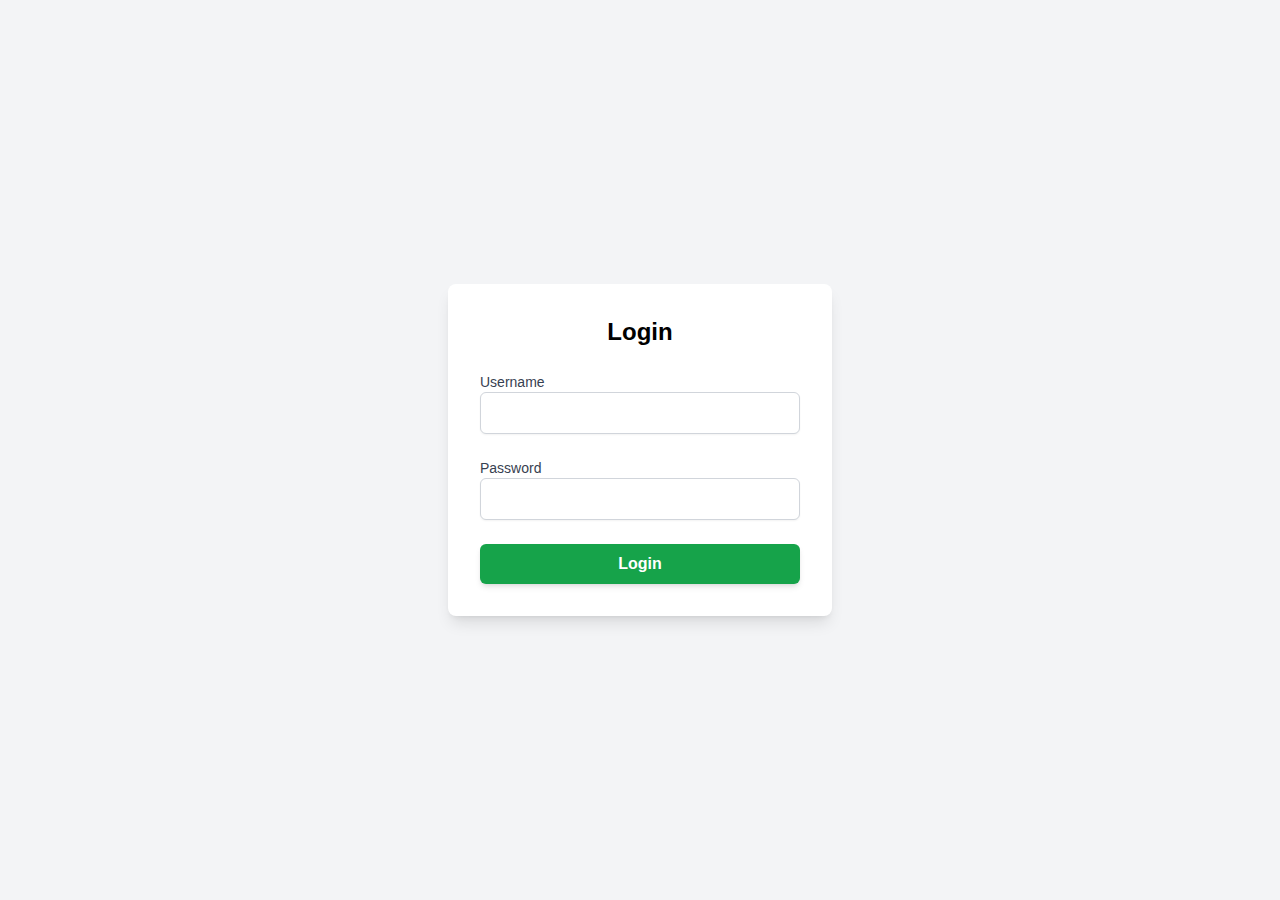
<file: src/index.html>
<!DOCTYPE html>
<html lang="en">
<head>
    <meta charset="UTF-8">
    <meta name="viewport" content="width=device-width, initial-scale=1.0">
    <title>Login Page</title>
    <link rel="stylesheet" href="output.css">
</head>
<body class="bg-gray-100 flex items-center justify-center font-Fraunces h-screen">

    <div class="bg-white p-8 rounded-lg shadow-lg w-96">
        <h2 class="text-2xl font-semibold text-center mb-6">Login</h2>

        <form id="loginForm" class="space-y-6">
            <div>
                <label for="username" class="block text-sm font-medium text-gray-700">Username</label>
                <input type="text" id="username" name="username" required class="w-full px-4 py-2 border border-gray-300 rounded-md shadow-sm focus:ring-indigo-500 focus:border-indigo-500">
            </div>

            <div>
                <label for="password" class="block text-sm font-medium text-gray-700">Password</label>
                <input type="password" id="password" name="password" required class="w-full px-4 py-2 border border-gray-300 rounded-md shadow-sm focus:ring-indigo-500 focus:border-indigo-500">
            </div>

            <div class="flex justify-center">
                <button type="submit" class="w-full py-2 bg-green-600 text-white font-semibold rounded-md shadow-md hover:bg-green-700">Login</button>
            </div>
        </form>
    </div>

    <script>
        // Definir los usuarios y contraseñas
        const usuarios = [
            { nombre: "Claudia", password: "IDE2024khc" },
            { nombre: "Cristobal", password: "IDE2024desk" },
            { nombre: "Playa", password: "IDE2024beach" }
        ];

        // Manejar el formulario de inicio de sesión
        document.getElementById("loginForm").addEventListener("submit", function(event) {
            event.preventDefault(); // Evita que el formulario se envíe

            const username = document.getElementById("username").value;
            const password = document.getElementById("password").value;

            // Verificar si el usuario y la contraseña son correctos
            const usuarioEncontrado = usuarios.find(usuario => usuario.nombre === username && usuario.password === password);

            if (usuarioEncontrado) {
                // Si es correcto, redirigir a la página de inicio de sesión
                window.location.href = "dashboard.html"; // Cambiar a la ruta del archivo del dashboard
            } else {
                // Si no es correcto, mostrar un mensaje de alerta
                alert("Nombre de usuario o contraseña incorrectos. Inténtalo de nuevo.");
            }
        });
    </script>
</body>
</html>
</file>
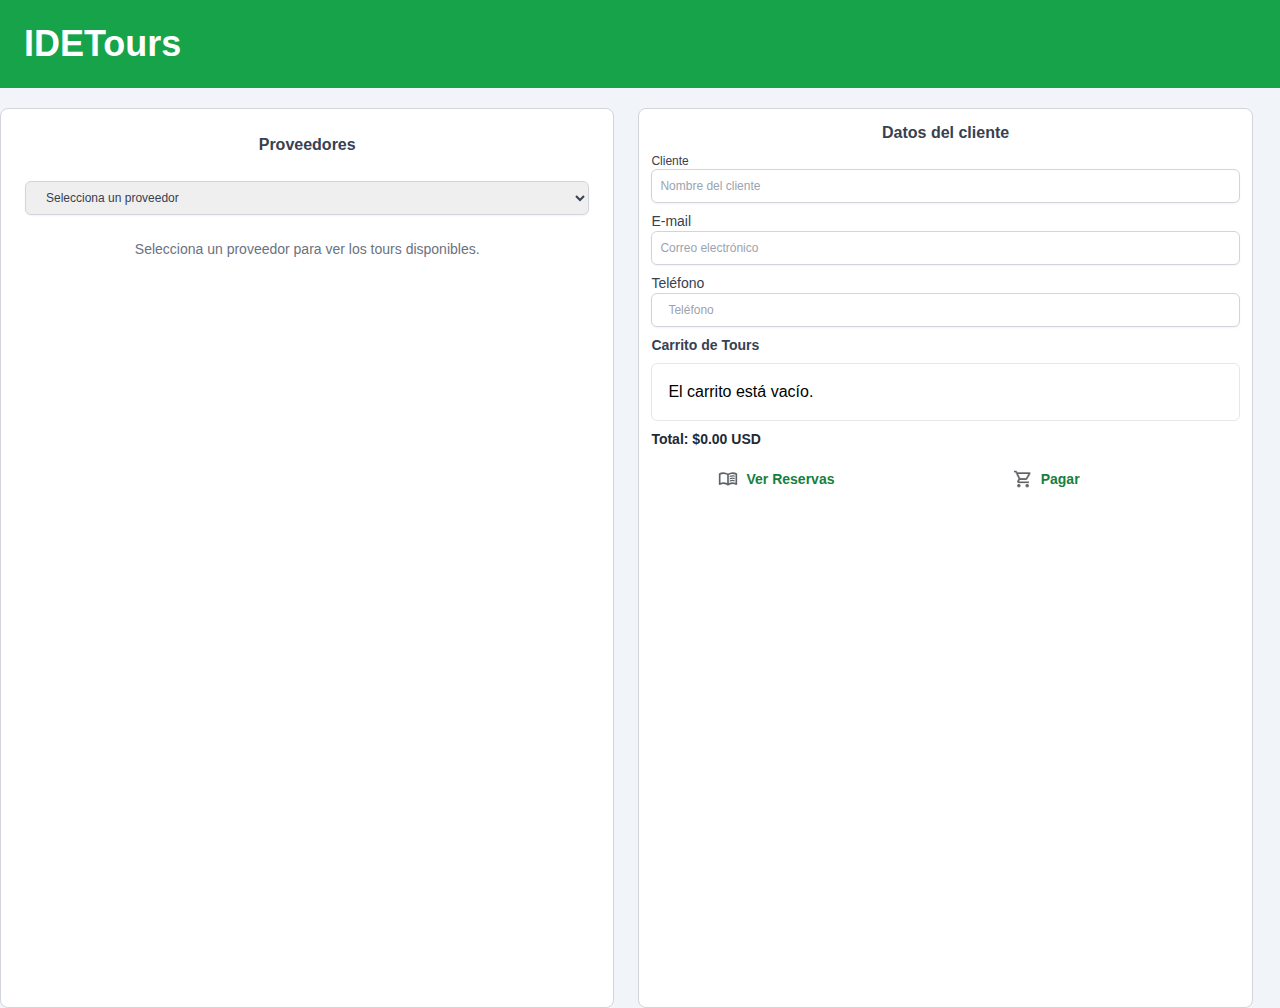
<file: src/dashboard.html>
<!DOCTYPE html>
<html lang="en">
<head>
    <meta charset="UTF-8">
    <meta name="viewport" content="width=device-width, initial-scale=1.0">
    <title>Document</title>
    <link rel="stylesheet" href="output.css">
</head>
<body class="bg-slate-100 font-Fraunces w-full min-w-[375px]">
    <header>
        <h1 class="bg-green-600 font-Fraunces p-6 text-white text-4xl font-bold w-full">IDETours</h1>
    </header>
    <div class="container mx-auto mt-5 flex flex-wrap gap-6 w-full">
        <!-- Sección de Proveedores -->
        <div class="border border-gray-300 bg-white rounded-lg p-6 w-full lg:w-[48%] h-auto lg:h-[100vh]">
            <h3 class="text-md font-semibold text-gray-700 text-center mb-6">Proveedores</h3>
            <select
                class="w-full text-xs px-4 py-2 border border-gray-300 rounded-md shadow-sm focus:ring-indigo-500 focus:border-indigo-500 text-gray-700"
                id="proveedor"
                onchange="mostrarTours()"
                >
                    <option value="">Selecciona un proveedor</option>
                    <option value="proveedor1">Albatros</option>
                    <option value="proveedor2">Aquatours</option>
                    <option value="proveedor3">Aquaworld</option>
                    <option value="proveedor4">Aventuras Mayas</option>
                    <option value="proveedor5">Blue Caribe</option>
                    <option value="proveedor6">Cancun Adventures</option>
                    <option value="proveedor7">Cancun Passion</option>
                    <option value="proveedor8">Capitan Hook</option>
                    <option value="proveedor9">Cirque du solei</option>
                    <option value="proveedorA">Cocobongo</option>
                    <option value="proveedorB">Contoy Adventures</option>
                    <option value="proveedorC">Delphinus</option>
                    <option value="proveedorD">Dolphins Discovery</option>
                    <option value="proveedorE">Dolphinaris</option>
                    <option value="proveedorF">Enva Tours</option>
                    <option value="proveedorG">Experiencias Xcaret</option>
                    <option value="proveedorG2">Ekinox</option>
                    <option value="proveedorH">Explora Caribe</option>
                    <option value="proveedorI">Extreme Adventures</option>
                    <option value="proveedorJ">Grupo Mandala</option>
                    <option value="proveedorK">Marina El Cid</option>
                    <option value="proveedorL">Marina Punta Norte</option>
                    <option value="proveedorM">Maroma Adventures</option>
                    <option value="proveedorN">Matiz</option>
                    <option value="proveedorÑ">Playa Mia</option>
                    <option value="proveedorO">Puerto Maya</option>
                    <option value="proveedorP">Rio Secreto</option>
                    <option value="proveedorQ">Scuba Cancun</option>
                    <option value="proveedorR">Selvatica</option>
                    <option value="proveedorS">The Jolly Roger</option>
                    <option value="proveedorT">Ultramar</option>
                    <option value="proveedorV">Ventura Park</option>
                    <option value="proveedorW">Xcaret Xailing</option>
            </select>
            <div id="tours" class="mt-6">
                <!-- Contenido dinámico de tours -->
            </div>
        </div>
        <!-- Sección de Formulario -->
        <div class="border border-gray-300 bg-white rounded-lg p-3 w-full lg:w-[48%] h-auto">
            <form id="formularioReserva" class="space-y-2">
                <h3 class="text-md font-semibold text-gray-700 text-center mb-2">Datos del cliente</h3>
                <div>
                    <label for="nombre" class="block text-xs font-medium text-gray-700">Cliente</label>
                    <input
                        type="text"
                        id="nombre"
                        placeholder="Nombre del cliente"
                        required
                        class="w-full px-2 text-xs py-2 border border-gray-300 rounded-md shadow-sm focus:ring-indigo-500 focus:border-indigo-500"
                    />
                </div>
                <div>
                    <label for="correo" class="block text-sm font-medium text-gray-700">E-mail</label>
                    <input
                        type="email"
                        id="correo"
                        placeholder="Correo electrónico"
                        class="w-full text-xs px-2 py-2 border border-gray-300 rounded-md shadow-sm focus:ring-indigo-500 focus:border-indigo-500"
                    />
                </div>
                <div>
                    <label for="telefono" class="block text-sm font-medium text-gray-700">Teléfono</label>
                    <input
                        type="tel"
                        id="telefono"
                        placeholder="Teléfono"
                        class="w-full text-xs px-4 py-2 border border-gray-300 rounded-md shadow-sm focus:ring-indigo-500 focus:border-indigo-500"
                    />
                </div>
                <h3 class="text-sm font-semibold text-gray-700 mt-6">Carrito de Tours</h3>
                <div id="carrito" class="p-4 border border-gray-200 rounded-md">
                    <p>El carrito está vacío.</p>
                </div>
                <div id="total" class="mt-4 text-sm font-semibold text-gray-800">Total: $0.00 USD</div>

                <div class="flex place-content-around mt-10">
                    <!-- Ver Reservas -->
                    <div onclick="verReservas()" class="flex items-center cursor-pointer w-40 text-sm py-3 text-green-700 font-semibold">
                        <!-- Icono (SVG o PNG) -->
                        <img src="/img/MenuBook.svg" alt="Ver Reservas" class="w-5 h-5 mr-2"> <!-- Puedes usar un PNG o SVG -->
                        Ver Reservas
                    </div>
                    <!-- Ir al Pago -->
                    <div onclick="generarCupón()" class="flex items-center cursor-pointer w-40 text-sm py-3 text-green-700 font-semibold">
                        <!-- Icono (SVG o PNG) -->
                        <img src="/img/Carrito.png" alt="Ir al Pago" class="w-5 h-5 mr-2"> <!-- Puedes usar un PNG o SVG -->
                        Pagar
                    </div>
                

                </div>
                

            </form>
        </div>
    </div>

<script>
// Definimos el carrito y tourSeleccionado globalmente
let carrito = [];
let tourSeleccionado = null;

// Llamar a cargarDatosTours al inicio
cargarDatosTours();

// Función para cargar los datos de los tours desde el archivo JSON
async function cargarDatosTours() {
    try {
        const respuesta = await fetch('proveedores.json');  // Ruta al archivo JSON
        if (!respuesta.ok) {
            throw new Error('No se pudo cargar el archivo JSON');
        }
        datosTours = await respuesta.json();
        // Llamamos a la función para mostrar los tours una vez los datos estén cargados
        mostrarTours();
    } catch (error) {
        console.error('Error cargando los datos de los tours:', error);
    }
}

// Función para mostrar los tours según el proveedor seleccionado
function mostrarTours() {
    const proveedor = document.getElementById("proveedor").value;
    const contenedor = document.getElementById("tours");
    contenedor.innerHTML = ""; // Limpia contenido previo

    // Contenedor con scroll para los tours
    const contenedorScroll = document.createElement('div');
    contenedorScroll.className = 'tours-scroll-container';
    contenedorScroll.style.maxHeight = '300px';  // Define un tamaño máximo para el contenedor
    contenedorScroll.style.overflowY = 'auto';   // Permite el desplazamiento vertical

    if (proveedor && datosTours[proveedor]) {
        const lista = datosTours[proveedor];

        lista.forEach(tour => {
            const tourDiv = document.createElement("div");
            tourDiv.className = "p-1 bg-white rounded-lg shadow-md flex sm:flex-row justify-between items-center gap-4";

            // Contenido del tour
            tourDiv.innerHTML = `
                <div class="flex justify-between items-center w-full">
                    <h4 class="text-xs text-gray-800 cursor-pointer hover:underline text-right" onclick="seleccionarTour('${tour.nombre}', ${tour.precio}, ${tour.niño})">
                        ${tour.nombre}
                    </h4>
                </div>
            `;
            contenedorScroll.appendChild(tourDiv);
        });
    } else {
        contenedor.innerHTML = `
            <h3 class="text-center text-gray-500 text-sm">Selecciona un proveedor para ver los tours disponibles.</h3>
        `;
    }

    // Insertamos el contenedor con scroll en la sección de tours
    contenedor.appendChild(contenedorScroll);
}

// Función para mostrar los tours según el proveedor seleccionado
function mostrarTours() {
    const proveedor = document.getElementById("proveedor").value;
    const contenedor = document.getElementById("tours");
    contenedor.innerHTML = ""; // Limpia contenido previo

    // Contenedor con scroll para los tours
    const contenedorScroll = document.createElement('div');
    contenedorScroll.className = 'tours-scroll-container';
    contenedorScroll.style.maxHeight = '300px';  // Define un tamaño máximo para el contenedor
    contenedorScroll.style.overflowY = 'auto';   // Permite el desplazamiento vertical

    if (proveedor && datosTours[proveedor]) {
        const lista = datosTours[proveedor];

        lista.forEach(tour => {
            const tourDiv = document.createElement("div");
            tourDiv.className = "p-4 bg-white rounded-lg shadow-md flex sm:flex-row justify-between items-center gap-4";

            // Contenido del tour sin precios
            tourDiv.innerHTML = `
                <div class="flex justify-between items-center w-full">
                    <h4 class="text-xs text-gray-800 cursor-pointer hover:underline text-right" onclick="seleccionarTour('${tour.nombre}', ${tour.precio}, ${tour.niño})">
                        ${tour.nombre}
                    </h4>
                </div>
            `;
            contenedorScroll.appendChild(tourDiv);
        });
    } else {
        contenedor.innerHTML = `
            <h3 class="text-center text-gray-500 text-sm">Selecciona un proveedor para ver los tours disponibles.</h3>
        `;
    }

    // Insertamos el contenedor con scroll en la sección de tours
    contenedor.appendChild(contenedorScroll);
}

// Función para seleccionar un tour
function seleccionarTour(nombreTour, precioTour, precioNiño) {
    tourSeleccionado = { nombre: nombreTour, precio: precioTour, precioNiño };

    // Muestra los campos de fecha, adultos, niños y precios
    const contenedor = document.createElement("div");
    contenedor.className = "mt-4 flex flex-col gap-4";

    contenedor.innerHTML = `
        <div class="flex flex-col gap-4">
            <h4 class="text-lg font-semibold text-gray-800">${nombreTour}</h4>

<div class="flex items-center justify-between gap-4"> <!-- Contenedor principal en una sola fila -->
    <!-- Sección de Fecha -->
    <div class="relative flex items-center">
        <label for="fecha" class="sr-only">Fecha</label>
        <input type="date" id="fecha" class="hidden">
        <button onclick="document.getElementById('fecha').showPicker()" class="p-2 bg-gray-100 rounded-md shadow-md hover:bg-gray-200 focus:outline-none">
            <svg xmlns="http://www.w3.org/2000/svg" class="h-6 w-6 text-gray-700" viewBox="0 0 20 20" fill="currentColor">
                <path d="M6 2a1 1 0 000 2H14a1 1 0 000-2H6zM5 8A2 2 0 007 6h6a2 2 0 012 2v6a2 2 0 01-2 2H7a2 2 0 01-2-2V8z" />
            </svg>
        </button>
    </div>
    <div class="flex">
    <!-- Sección de Adultos -->
    <div class="flex items-center space-x-2">
        <label for="adultos" class="text-xs font-medium text-gray-700">Adult</label>
        <select id="adultos" class="w-2 text-xs px-2 py-2 bg-transparent appearance-none border-none outline-none focus:ring-0 focus:border-none">
            ${generarOpciones(20)}
        </select>
    </div>

    <!-- Sección de Niños -->
    <div class="flex items-center space-x-2">
        <label for="niños" class="text-xs font-medium text-gray-700">Kid</label>
        <select id="niños" class="w-2 text-xs px-2 py-2 bg-transparent appearance-none border-none outline-none focus:ring-0 focus:border-none">
            ${generarOpciones(20)}
        </select>
    </div>

    <!-- Precios -->
    <div class="flex items-center space-x-4">
        <span class="text-xs text-gray-600">Adulto: $${precioTour}</span>
        <span class="text-xs text-gray-600">Niño: $${precioNiño}</span>
    </div>
    </div>
    <!-- Botón para agregar al carrito -->
    <button onclick="agregarAlCarrito()" class="text-lg p-2 text-gray-800 rounded-md shadow focus:outline-none focus:ring-2 focus:ring-green-500 focus:ring-offset-2">
    <svg xmlns="http://www.w3.org/2000/svg" class="h-6 w-6" fill="none" viewBox="0 0 24 24" stroke="currentColor">
        <path stroke-linecap="round" stroke-linejoin="round" stroke-width="2" d="M3 3h2l3 9h10l3-9h2M5 13h14l-1.2 3.6a1 1 0 0 1-.8.4H7a1 1 0 0 1-.8-.4L5 13zm5 5a2 2 0 1 0 4 0 2 2 0 1 0-4 0zm-6 0a2 2 0 1 0 4 0 2 2 0 1 0-4 0z"/>
    </svg>
    </button>

</div>

    `;

    // Insertar el contenedor al final de la lista de tours
    const toursSection = document.getElementById("tours");
    toursSection.appendChild(contenedor);
}



// Función para generar las opciones de la lista desplegable (1-20)
function generarOpciones(max) {
    let opciones = '';
    for (let i = 0; i <= max; i++) {
        opciones += `<option value="${i}">${i}</option>`;
    }
    return opciones;
}

// Función para agregar un tour al carrito
function agregarAlCarrito() {
    if (!tourSeleccionado) {
        alert("Por favor, selecciona un tour.");
        return;
    }

    const fecha = document.getElementById("fecha").value;
    const adultos = document.getElementById("adultos").value;
    const niños = document.getElementById("niños").value;

    if (!fecha) {
        alert("Por favor, selecciona una fecha.");
        return;
    }

    // Agregar el tour al carrito
    carrito.push({
        ...tourSeleccionado,
        fecha: fecha,
        adultos: adultos,
        niños: niños,
        descuento: false // Inicialmente no se aplica descuento
    }); 

    // Actualizar la vista del carrito (puedes agregar aquí una función para mostrar el carrito si lo deseas)
    actualizarCarrito();
}


// Función para actualizar el carrito y calcular el total
function actualizarCarrito() {
    const contenedorCarrito = document.getElementById("carrito");
    const totalContenedor = document.getElementById("total");
    contenedorCarrito.innerHTML = ""; // Limpia el carrito previo

    if (carrito.length === 0) {
        contenedorCarrito.innerHTML = "<p>El carrito está vacío.</p>";
        totalContenedor.textContent = "Total: $0.00 USD";
        return;
    }

    let total = 0;
    carrito.forEach((item, index) => {
        const subtotal = (item.precio * item.adultos) + (item.precioNiño * item.niños);
        const subtotalConDescuento = item.descuento ? subtotal * 0.9 : subtotal; // Aplica descuento si es verdadero
        total += subtotalConDescuento;

        const cartItemDiv = document.createElement("div");
        cartItemDiv.classList.add("cart-item");
        cartItemDiv.innerHTML = `
            <h4 class="text-sm mt-4 text-center">${item.nombre}</h4>
            <div class="flex place-content-around items-center">
                <p class="text-[10px]">Fecha: ${item.fecha}</p>
                <p class="text-[10px]">Adultos: ${item.adultos} | Niños: ${item.niños}</p>
                <p class="text-[10px]">Subtotal: $${subtotalConDescuento.toFixed(2)} USD</p>
                <button onclick="eliminarDelCarrito(${index})" class="p-0 bg-transparent rounded-full hover:bg-green-700 transition text-sm">
                <img src="/img/btnClose.png" alt="Eliminar" class="w-6 h-6">
                </button>

            </div>   
                <div>
                    <label for="descuento${index}" class="text-xs font-medium text-gray-700">Aplicar descuento 10%</label>
                    <input
                        type="checkbox"
                        id="descuento${index}"
                        class="w-4 h-4 bg-gray-300 rounded-full border border-gray-400 focus:outline-none"
                        onclick="aplicarDescuento(${index})"
                        ${item.descuento ? 'checked' : ''}
                    />
                </div>
            
        `;
        contenedorCarrito.appendChild(cartItemDiv);
    });

    totalContenedor.textContent = `Total: $${total.toFixed(2)} USD`;
}

// Función para eliminar un elemento del carrito
function eliminarDelCarrito(index) {
    carrito.splice(index, 1);
    actualizarCarrito();
}

// Función para aplicar el descuento de manera individual
function aplicarDescuento(index) {
    carrito[index].descuento = !carrito[index].descuento; // Alternar descuento
    actualizarCarrito();
}

// Función para generar el cupón y guardarlo en localStorage
function generarCupón() {
    const nombre = document.getElementById("nombre").value;
    const correo = document.getElementById("correo").value;
    const telefono = document.getElementById("telefono").value;

    if (!nombre || !correo || !telefono) {
        alert("Por favor, ingresa los datos del cliente.");
        return;
    } else if (carrito.length === 0) {
                alert("Por favor, agrega al menos un tour al carrito antes de proceder.");
        return; // Evitar que se siga ejecutando el código
    }

    // Generar el código de cupón
    const codigoCupón = generarCodigoCupón();

    // Función para generar un código de cupón aleatorio
    function generarCodigoCupón() {
        const caracteres = 'ABCDEFGHIJKLMNOPQRSTUVWXYZ0123456789';
        let codigo = 'HK-';
        for (let i = 0; i < 6; i++) {
            codigo += caracteres.charAt(Math.floor(Math.random() * caracteres.length));
        }
        return codigo;
    }


        // Crear un objeto con los datos del cupón
        const cupónData = {
            codigo: codigoCupón, // Aquí se guarda el código generado
            nombre: nombre,
            correo: correo,
            telefono: telefono,
            carrito: carrito, // Guardamos el carrito entero con los descuentos aplicados
            total: calcularTotalCarrito().toFixed(2) // Calcular el total del carrito
        };

        // Guardar los datos en localStorage
        localStorage.setItem('cupónData', JSON.stringify(cupónData));

        // Redirigir a la página donde se mostrará el cupón
        window.location.href = "pagina2.html";  // Cambia el nombre de la página según sea necesario
    }

    // Función para calcular el total del carrito
    function calcularTotalCarrito() {
        let total = 0;
        carrito.forEach(item => {
            const subtotal = (item.precio * item.adultos) + (item.precioNiño * item.niños);
            const subtotalConDescuento = item.descuento ? subtotal * 0.9 : subtotal;
            total += subtotalConDescuento;
        });
        return total;
        console.log(total)
    }

    // Función para redirigir a la página de reservas
    function verReservas() {
        window.location.href = "reservas.html";
    }

    </script>
    </body>
    </html>
</file>
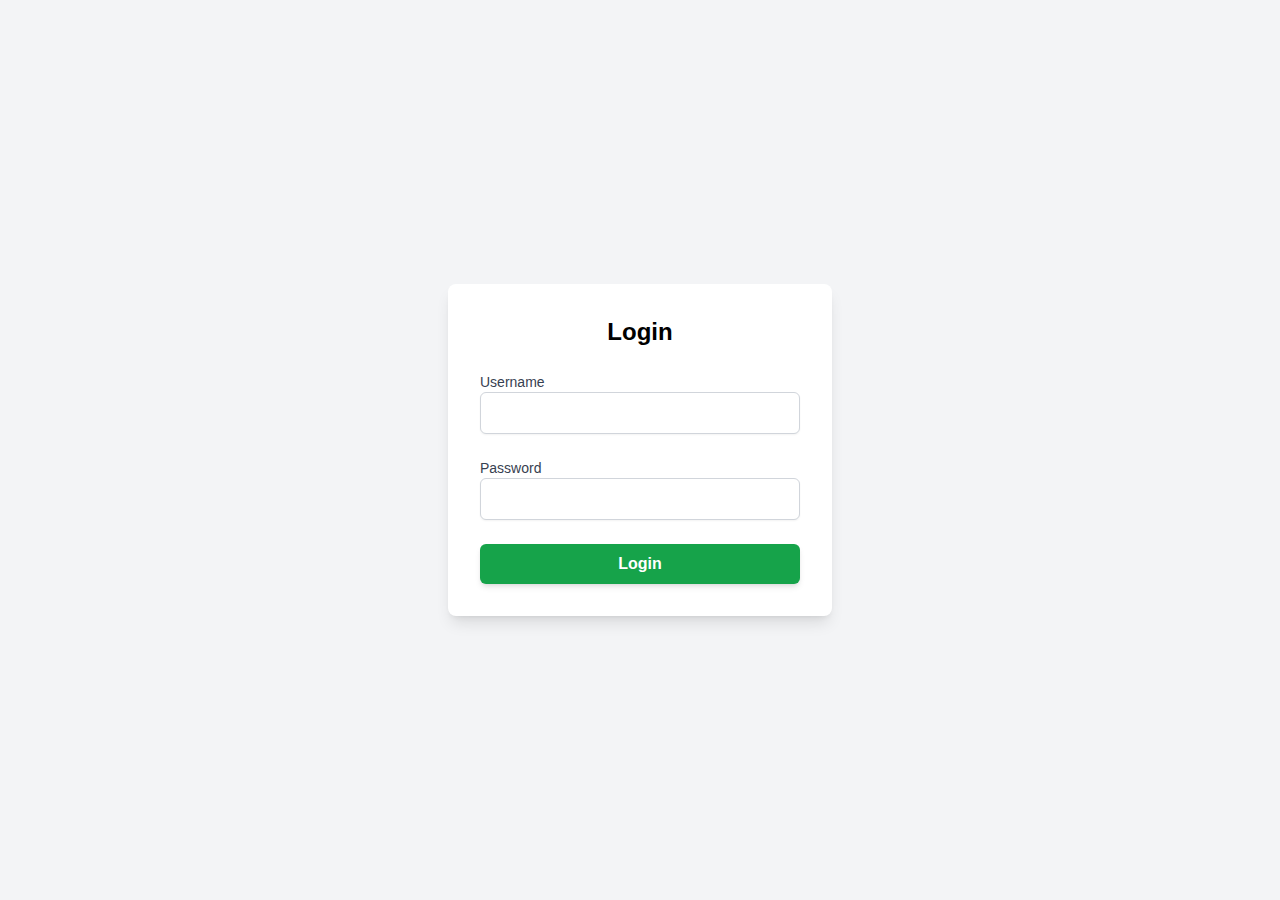
<file: src/impresion.html>
<!DOCTYPE html>
<html lang="en">
<head>
    <meta charset="UTF-8">
    <meta name="viewport" content="width=device-width, initial-scale=1.0">
    <title>Reserva IdeTours</title>
    <link rel="stylesheet" href="output.css">
    <link href="https://cdnjs.cloudflare.com/ajax/libs/font-awesome/6.0.0-beta3/css/all.min.css" rel="stylesheet">
</head>
<body class="max-w-[400px] bg-gray-100 font-sans">

    <div class="mx-auto bg-white p-6 mt-10">
        <div class="flex">
            <img src="/img/Logo Blanco.png" class="w-[200px] " alt="">     
            <img src="/img/Qrcodekempi.png" class="w-[80px]" alt="">  
        </div>
        <div id="reservaPrint" class="reserva">
            <!-- Los detalles de la reserva se llenarán aquí con JavaScript -->
        </div>
            <!-- Aquí se llenarán los datos de la reserva dinámicamente -->
        </div>
        <!-- Términos y Condiciones -->
        <div class="mt-4 p-4 border-t border-gray-300">
            <h3 class="text-md font-semibold text-gray-600">Liability Release and Expressed Assumption of Risk</h3>
            <p class="mt-2 text-[12px] text text-gray-600 w-full">By paying, I am aware of the risk in the activity hereafter to as the activity and accept this risk. I understand and agree that neither IDETOURS SA DE CV, nor their respective parent companies, subsidiaries or any entities related to one or more of these entities, nor the respective officers, agents, employees, successor or assigns hereafter collectively referred to as the companies are affiliated with the supplier that is offering, sponsoring or providing the activity supplier. I understand and agree that the companies do not make any representations, either expressed or implied, regarding the supplier, its operations or the safety of any activities it is offering. I understand and agree that the companies are not and may not be held liable in any way for any injury.</p>
            <h3 class="text-md font-semibold text-gray-800 mt-6">Cancellation Policies</h3>
            <p class="mt-2 text-[12px] text-gray-600 w-full">By paying the service, I agree that cancellations have to be made with more than 24 hours for a 100% refund. 100% charge on cancellations with less than 24 hours or no show. In case of bad weather, a 100% refund is allowed only when the harbor is closed by the authorities. Coupon needed for any changes. Restrictions for combos may apply.</p>
        </div>
        
        <div class="mt-6">
            <p class="text-center text-xs text-gray-600">&copy; 2024 IDETours. Todos los derechos reservados.</p>
        </div>
    </div>

    <script>
document.addEventListener('DOMContentLoaded', () => {
    const cupónData = JSON.parse(localStorage.getItem('cupónData'));
    const reservaData = JSON.parse(localStorage.getItem('reservacionData'));

    if (cupónData && reservaData) {
        const reservaPrint = document.getElementById('reservaPrint');
        reservaPrint.innerHTML = `
            <div class="detalle mt-4 mb-4">
                <p><strong>Name:</strong> ${cupónData.nombre}</p>
            </div>

            <div class="detalle mt-2">
                <h3 class="text-center">Your reservations</h3>
                <h2 class="mt-6 text-right">${reservaData.nombre}</h2>
                <p class="text-right"><strong>Date:</strong> ${reservaData.fecha}</p>
                <p class="text-right"><strong>Adults:</strong> ${reservaData.adultos}</p>
                <p class="text-right"><strong>Kids:</strong> ${reservaData.niños}</p>
                <p class="mt-2"><strong>Total:</strong> $${reservaData.subtotal} USD</p>  <!-- Muestra el precio con descuento -->
            </div>
        `;
        // Iniciar la impresión automáticamente cuando cargue la página
        window.print();
    } else {
        alert("No se encontraron datos de la reserva o cliente.");
        window.location.href = "index.html";  // Redirige si no hay datos disponibles
    }
});

    </script>
</body>
</html>
</file>
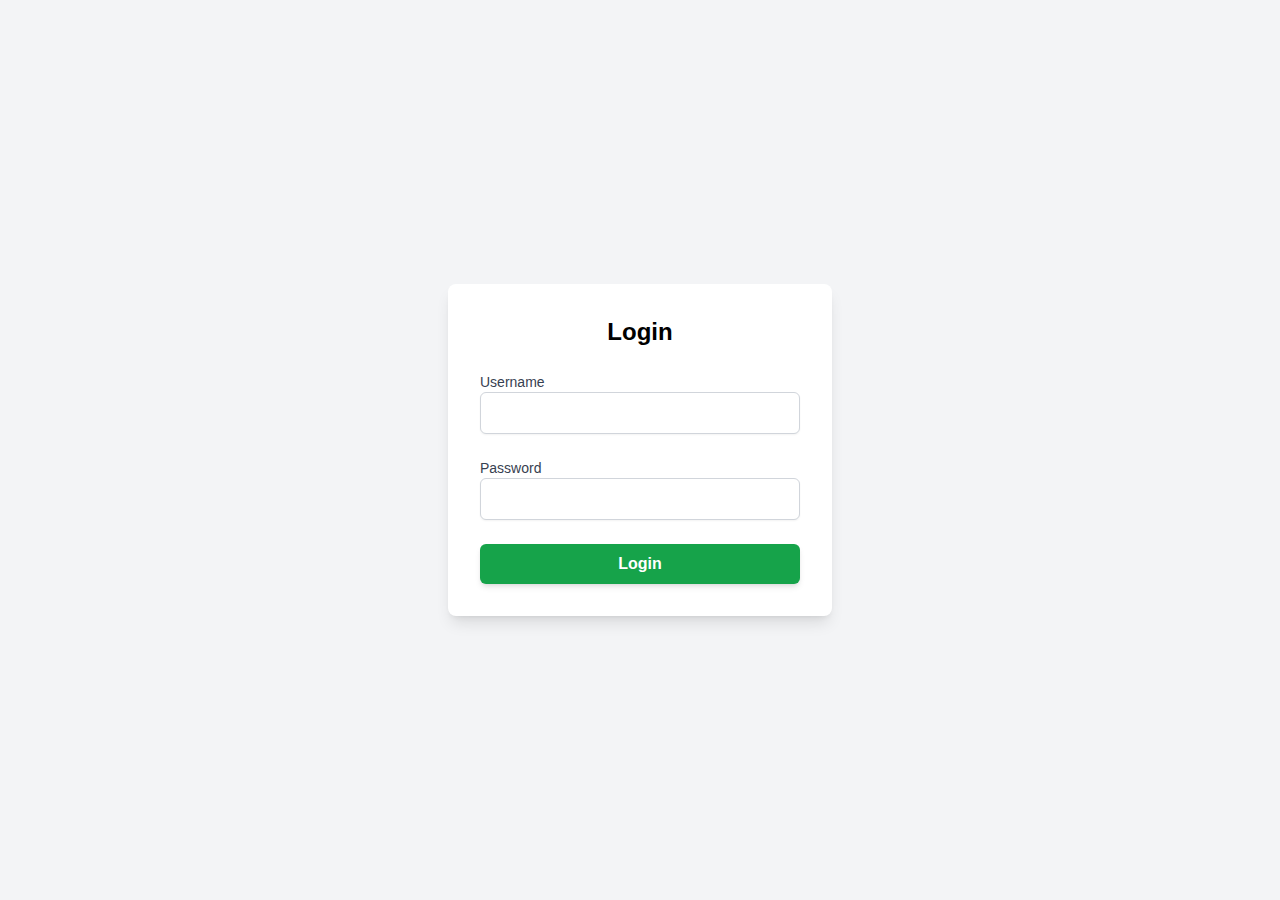
<file: src/pagina2.html>
<!DOCTYPE html>
<html lang="es">
<head>
    <meta charset="UTF-8">
    <meta name="viewport" content="width=device-width, initial-scale=1.0">
    <title>Cupón de Reserva</title>
    <link rel="stylesheet" href="output.css">
</head>
<body class="bg-slate-50 font-Fraunces w-full min-w-[380px]">
    <header class="bg-green-600">
        <h1 class="font-Fraunces text-white text-4xl font-bold text-center py-6">
            Cupón de Reserva
        </h1>
    </header>

    <main class="container mx-auto mt-8 px-4">
        <div class="bg-white p-6 rounded-lg shadow-md">
            <!-- Detalles de la reserva -->
            <section class="mb-6">
                <h2 class="text-2xl text-center font-semibold text-gray-800">Detalles de la Reserva</h2>
                <div id="cuponInfo" class="mt-4">
                    <!-- Los datos se llenarán aquí con JavaScript -->
                </div>
            </section>

            <!-- Botones de acción -->
            <section class="flex justify-center space-x-6 mt-10">
                <!-- Enlace para agregar una nueva reserva con icono -->
                <div class="w-52 text-sm">
                    <a href="dashboard.html" 
                        class="flex items-center text-green-600 hover:text-blue-700 font-semibold transition-colors duration-300">
                        <!-- Icono de agregar nueva reserva (SVG o imagen) -->
                        <img src="/img/AddRsva.svg" alt="Agregar nueva reserva" class="w-6 h-6 mr-2">
                        Nueva Reservacion
                    </a>
                </div>
            
                <!-- Enlace para ver reservas con icono -->
                <div class="w-52 text-sm">
                    <a href="javascript:void(0)" 
                        class="flex items-center text-green-600 hover:text-blue-700 font-semibold transition-colors duration-300"
                        onclick="verReservas()">
                        <!-- Icono de ver reservas (SVG o imagen) -->
                        <img src="/img/MenuBook.svg" alt="Ver reservas" class="w-6 h-6 mr-2">
                        Ver Reservas
                    </a>
                </div>
            </section>
            
        </div>
    </main>

<!-- Modal para opciones de pago -->
<div id="paymentModal" class="fixed inset-0 bg-black bg-opacity-50 items-center justify-center hidden">
    <div class="bg-white p-6 rounded-lg shadow-lg w-96">
        <!-- Botón de Cerrar como imagen en la parte superior -->
        <div class="flex justify-end">
            <button onclick="cerrarModal()">
                <img src="/img/btnClose.png" alt="Cerrar" class="w-6 h-6">
            </button>
        </div>

        <h2 class="text-md font-semibold text-center text-gray-800 mb-4">Seleccione una forma de pago</h2>
        
        <!-- Tabla de formas de pago -->
        <table class="w-full mb-4">
            <thead>
                <tr>
                    <th class="border p-2 text-xs text-left">Forma de Pago</th>
                    <th class="border p-2 text-xs text-left">Moneda</th>
                    <th class="border p-2 text-xs text-left">Cantidad</th>
                </tr>
            </thead>
            <tbody>
                <!-- Efectivo -->
                <tr>
                    <td class="border p-2 text-center">
                        <img src="/img/Cash.png" alt="Efectivo" class="w-8 h-8 mx-auto">
                    </td>
                    <td class="border p-2">
                        <select id="efectivoMoneda" class="w-full text-sm" aria-label="Selecciona la moneda para efectivo">
                            <option value="USD">USD</option>
                            <option value="MXN">Pesos</option>
                        </select>
                    </td>
                    <td class="border p-2">
                        <input type="number" id="efectivoCantidad" class="w-full" value="0" min="0" step="any" aria-label="Cantidad de efectivo">
                    </td>
                </tr>

                <!-- Tarjeta -->
                <tr>
                    <td class="border p-2 text-center">
                        <img src="/img/T.CIcon.png" alt="Tarjeta" class="w-8 h-8 mx-auto">
                    </td>
                    <td class="border p-2">
                        <select id="tarjetaMoneda" class="w-full text-sm" aria-label="Selecciona la moneda para tarjeta">
                            <option value="USD">USD</option>
                            <option value="MXN">Pesos</option>
                        </select>
                    </td>
                    <td class="border p-2">
                        <input type="number" id="tarjetaCantidad" class="w-full" value="0" min="0" step="any" aria-label="Cantidad con tarjeta">
                    </td>
                </tr>

                <!-- Cargo adicional -->
                <tr>
                    <td class="border p-2 text-center">
                        <img src="/img/RoomPayment.png" alt="Cargo adicional" class="w-8 h-8 mx-auto">
                    </td>
                    <td class="border p-2">
                        <select id="cargoMoneda" class="w-full text-sm" aria-label="Selecciona la moneda para cargo adicional">
                            <option value="USD">USD</option>
                            <option value="MXN">Pesos</option>
                        </select>
                    </td>
                    <td class="border p-2">
                        <input type="number" id="cargoCantidad" class="w-full" value="0" min="0" step="any" aria-label="Cantidad de cargo adicional">
                    </td>
                </tr>

                <!-- Link de pago -->
                <tr>
                    <td class="border p-2 text-center">
                        <img src="/img/linkPago.png" alt="Link" class="w-8 h-8 mx-auto">
                    </td>
                    <td class="border p-2">
                        <select id="linkMoneda" class="w-full text-sm" aria-label="Selecciona la moneda para link de pago">
                            <option value="USD">USD</option>
                            <option value="MXN">Pesos</option>
                        </select>
                    </td>
                    <td class="border p-2">
                        <input type="number" id="linkCantidad" class="w-full" value="0" min="0" step="any" aria-label="Cantidad del link de pago">
                    </td>
                </tr>
            </tbody>
        </table>

        <!-- Total y restante -->
        <div class="flex justify-between">
            <p class="font-semibold text-sm">Total: $<span id="totalPago">0</span> USD</p>
            <p class="font-semibold text-sm">Restante: $<span id="restantePago">0</span> USD</p>
        </div>

        <!-- Botón de Pagar utilizando todo el ancho -->
        <div class="mt-4 text-center">
            <button id="confirmarPago" onclick="confirmarPago()" class="bg-blue-600 text-white w-full p-3 rounded-lg hover:bg-blue-700">Pagar</button>
        </div>
    </div>
</div>

<script>
    // Función para cerrar el modal
    function cerrarModal() {
        document.getElementById('paymentModal').classList.add('hidden');
    }

    // Función para abrir el modal
    function abrirModal() {
        document.getElementById('paymentModal').classList.remove('hidden');
    }

    // Función para confirmar el pago
    function confirmarPago() {
        const efectivo = parseFloat(document.getElementById('efectivoCantidad').value) || 0;
        const tarjeta = parseFloat(document.getElementById('tarjetaCantidad').value) || 0;
        const cargo = parseFloat(document.getElementById('cargoCantidad').value) || 0;
        const link = parseFloat(document.getElementById('linkCantidad').value) || 0;

        // Calcular el total
        const total = efectivo + tarjeta + cargo + link;
        const restante = 100 - total;  // Ajusta este valor según tu lógica

        // Actualizar el total y el restante
        document.getElementById('totalPago').textContent = total.toFixed(2);
        document.getElementById('restantePago').textContent = restante.toFixed(2);

        // Mostrar mensaje de pago confirmado
        alert('Pago confirmado. Total pagado: $' + total.toFixed(2));
        cerrarModal();
    }

</script>



    <script>
// Función para cargar los datos desde localStorage y mostrar el cupón
function cargarCupon() {
    const cupónData = JSON.parse(localStorage.getItem('cupónData'));

    console.log(cupónData)

    if (cupónData) {
        const cuponInfo = document.getElementById("cuponInfo");
        cuponInfo.innerHTML = `
            <div id="reserva" class="sm:flex place-content-around items-center text-gray-700">
                <div class="text-sm">
                    <h3 class="text-xl font-semibold text-gray-700">Datos del Cliente:</h3>
                    <p class="text-lg">Cupón: ${cupónData.codigo}</p>
                    <p class="text-sm">Cliente: ${cupónData.nombre}</p>
                    <p class="text-sm">Correo: ${cupónData.correo}</p>
                    <p class="text-sm">Teléfono: ${cupónData.telefono}</p>
                </div>
                <div>
                    <h3 class="text-xl text-center font-semibold text-gray-700 mt-4">Reservaciones:</h3>
                    <ul class="mt-2">
                        ${cupónData.carrito.map((item, index) => {
                            // Calcular el subtotal con el descuento si aplica
                            let subtotal = item.precio * item.adultos + item.precioNiño * item.niños;
                            if (item.descuento) {
                                subtotal *= 0.9;  // Aplica el 10% de descuento
                            }
                            return `
                                <li id="reserva_${index}" class="text-sm mb-2 ${item.pagado ? 'text-green-600' : 'text-orange-600'}">
                                    <strong>${item.nombre}</strong><br>
                                    Fecha: ${item.fecha}<br>
                                    Adultos: ${item.adultos} | Niños: ${item.niños}
                                    Subtotal: $${subtotal.toFixed(2)} USD
                                    ${item.descuento ? "(Con descuento del 10%)" : ""}<br>
                                    ${item.pagado ?  `
                                        <button class="bg-green-600 w-full text-white p-2 rounded mt-2 text-xs hover:bg-green-700"
                                            onclick="imprimirReservacion(${index})">Imprimir</button>
                                    ` : `
                                        <button class="bg-blue-600 w-full text-white p-2 rounded mt-2 text-xs hover:bg-blue-700"
                                            onclick="abrirModal(${index})">Pagar</button>
                                    `}
                                </li>
                            `;
                        }).join('')}
                    </ul>
                </div>
            </div>
            <h3 class="text-lg text-center font-semibold text-gray-800 mt-4">Total: $${cupónData.total} USD</h3>
        `;
    } else {
        alert("No hay datos de cupón disponibles.");
        window.location.href = "index.html"; // Redirige si no hay datos en el localStorage
    }
}


        // Llamar la función para cargar el cupón cuando se carga la página
        document.addEventListener('DOMContentLoaded', cargarCupon);

// Función para abrir el modal de pago
function abrirModal(index) {
    const modal = document.getElementById('paymentModal');
    modal.classList.remove('hidden');  // Mostrar el modal
    localStorage.setItem('reservaIndex', index);  // Guardar el índice de la reserva seleccionada

    // Restablecer las cantidades de pago a 0
    document.getElementById('efectivoCantidad').value = 0;
    document.getElementById('tarjetaCantidad').value = 0;
    document.getElementById('cargoCantidad').value = 0;
    document.getElementById('linkCantidad').value = 0;

    // Eliminar el botón de "Cerrar" si existe
    const cerrarButton = modal.querySelector('button.bg-red-600');
    if (cerrarButton) {
        cerrarButton.remove();
    }

    // Actualizar el total y el restante cuando se abre el modal
    actualizarTotalPago();
}



// Función para actualizar el total y el restante
function actualizarTotalPago() {
    const cupónData = JSON.parse(localStorage.getItem('cupónData'));
    const index = localStorage.getItem('reservaIndex');
    const item = cupónData.carrito[index];

    // Calcular el total con descuento si aplica
    let total = item.precio * item.adultos + item.precioNiño * item.niños;
    if (item.descuento) {
        total *= 0.9; // Aplica un descuento del 10%
    }

    // Actualizar el total y el restante en el modal
    const totalPago = document.getElementById('totalPago');
    const restantePago = document.getElementById('restantePago');
    
    totalPago.textContent = total.toFixed(2);  // Muestra el total con descuento
    restantePago.textContent = total.toFixed(2);  // Muestra el total restante con descuento
}



// Función para confirmar el pago
function confirmarPago() {
    const cupónData = JSON.parse(localStorage.getItem('cupónData'));
    const index = localStorage.getItem('reservaIndex');
    const item = cupónData.carrito[index];

    // Calcular el total con descuento si aplica
    let total = item.precio * item.adultos + item.precioNiño * item.niños;
    if (item.descuento) {
        total *= 0.9; // Aplica un descuento del 10%
    }

    // Obtener las cantidades pagadas
    const efectivoCantidad = parseFloat(document.getElementById('efectivoCantidad').value) || 0;
    const tarjetaCantidad = parseFloat(document.getElementById('tarjetaCantidad').value) || 0;
    const cargoCantidad = parseFloat(document.getElementById('cargoCantidad').value) || 0;
    const linkCantidad = parseFloat(document.getElementById('linkCantidad').value) || 0;

    // Calcular el total pagado
    const totalPagado = efectivoCantidad + tarjetaCantidad + cargoCantidad + linkCantidad;

    if (totalPagado < total) {
        alert("Tienes que pagar el total para continuar");
        return;
    }

    // Guardar las formas de pago en el cupón
    item.pagado = true;
    item.formasPago = {
        efectivo: efectivoCantidad,
        tarjeta: tarjetaCantidad,
        cargo: cargoCantidad,
        link: linkCantidad
    };

    // Actualizar el cupón en localStorage
    localStorage.setItem('cupónData', JSON.stringify(cupónData));

    // Guardar la reserva en el historial de reservas
    const reserva = {
        cupon: cupónData.codigo,
        cliente: cupónData.nombre,
        reservaNombre: item.nombre,
        fecha: item.fecha,
        subtotal: total.toFixed(2)
    };

    // Obtener las reservas actuales del localStorage y agregar la nueva
    const reservas = JSON.parse(localStorage.getItem('reservas')) || [];
    reservas.push(reserva);

    // Actualizar el localStorage con las nuevas reservas
    localStorage.setItem('reservas', JSON.stringify(reservas));

    // Actualizar la reserva en el HTML
    const reservaElement = document.getElementById(`reserva_${index}`);
    reservaElement.classList.remove("text-orange-600");
    reservaElement.classList.add("text-green-600");

    // Eliminar el botón de pagar
    const pagarButton = reservaElement.querySelector('button.bg-blue-600');
    if (pagarButton) {
        pagarButton.remove();  // Eliminar el botón de pagar
    }

    // Mostrar el botón de imprimir
    let imprimirButton = reservaElement.querySelector('button.bg-green-600');
    if (!imprimirButton) {
        imprimirButton = document.createElement("button");
        imprimirButton.classList.add("bg-green-600", "text-white", "p-2", "rounded","w-full", "mt-2", "text-xs", "hover:bg-green-700");
        imprimirButton.textContent = "Imprimir";
        imprimirButton.onclick = function () {
            imprimirReservacion(index);
        };
        reservaElement.appendChild(imprimirButton);
    }

    // Cerrar el modal de pago
    const modal = document.getElementById('paymentModal');
    modal.classList.add('hidden');  // Cierra el modal cuando el pago es exitoso

}


// Función para imprimir la reservación específica (modificada para abrir impresion.html)
function imprimirReservacion(index) {
    const cupónData = JSON.parse(localStorage.getItem('cupónData'));
    const item = cupónData.carrito[index];

    // Calcular el subtotal con descuento si aplica
    let subtotal = item.precio * item.adultos + item.precioNiño * item.niños;
    if (item.descuento) {
        subtotal *= 0.9;  // Aplica un descuento del 10%
    }

    // Crear un objeto con los detalles de la reservación, incluyendo el subtotal con descuento
    const reservacionData = {
        nombre: item.nombre,
        fecha: item.fecha,
        adultos: item.adultos,
        niños: item.niños,
        subtotal: subtotal.toFixed(2)  // Asegúrate de pasar el subtotal con descuento
    };

    // Guardar los detalles de la reservación con el descuento en localStorage
    localStorage.setItem('reservacionData', JSON.stringify(reservacionData));

    // Redirigir a la página de impresión (impresion.html)
    window.location.href = "impresion.html";  // Asegúrate de tener esta página en tu proyecto
}



        // Función para cerrar el modal
function cerrarModal() {
    const modal = document.getElementById('paymentModal');
    modal.classList.add('hidden');  // Ocultar el modal
}

        // Función para redirigir a la página de reservas
        function verReservas() {
            window.location.href = "reservas.html";  // Redirige a la página de reservas
        }
        
    </script>
</body>
</html>
</file>
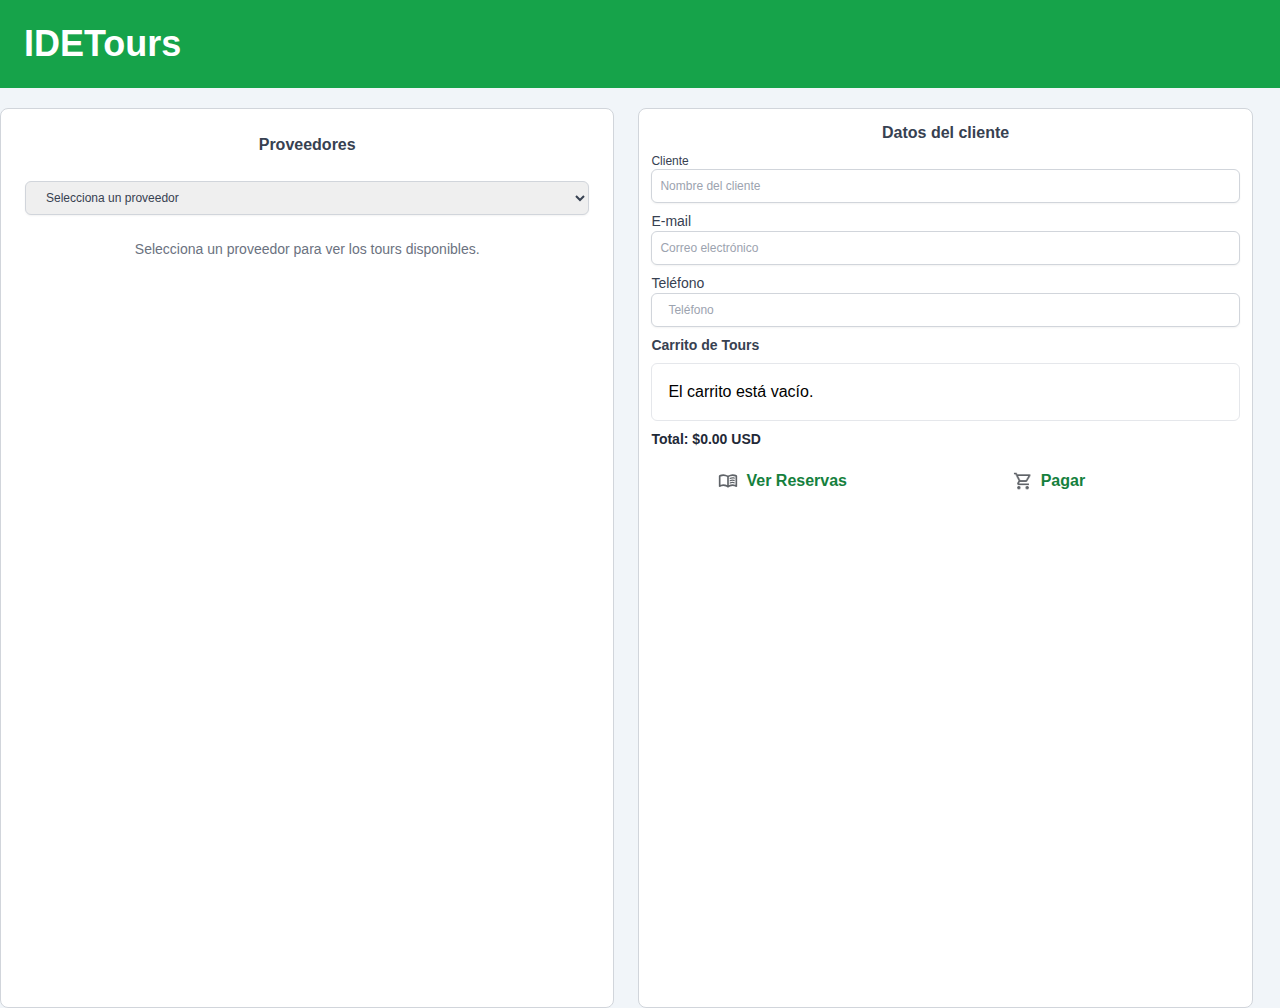
<file: src/prueba.html>
<!DOCTYPE html>
<html lang="en">
<head>
    <meta charset="UTF-8">
    <meta name="viewport" content="width=device-width, initial-scale=1.0">
    <title>Document</title>
    <link rel="stylesheet" href="output.css">
</head>
<body class="bg-slate-100 font-Fraunces w-full min-w-[375px]">
    <header>
        <h1 class="bg-green-600 font-Fraunces p-6 text-white text-4xl font-bold w-full">IDETours</h1>
    </header>
    <div class="container mx-auto mt-5 flex flex-wrap gap-6 w-full">
        <!-- Sección de Proveedores -->
        <div class="border border-gray-300 bg-white rounded-lg p-6 w-full lg:w-[48%] h-auto lg:h-[100vh]">
            <h3 class="text-md font-semibold text-gray-700 text-center mb-6">Proveedores</h3>
            <select
                class="w-full text-xs px-4 py-2 border border-gray-300 rounded-md shadow-sm focus:ring-indigo-500 focus:border-indigo-500 text-gray-700"
                id="proveedor"
                onchange="mostrarTours()"
                >
                    <option value="">Selecciona un proveedor</option>
                    <option value="proveedor1">Albatros</option>
                    <option value="proveedor2">Aquatours</option>
                    <option value="proveedor3">Aquaworld</option>
                    <option value="proveedor4">Aventuras Mayas</option>
                    <option value="proveedor5">Blue Caribe</option>
                    <option value="proveedor6">Cancun Adventures</option>
                    <option value="proveedor7">Cancun Passion</option>
                    <option value="proveedor8">Capitan Hook</option>
                    <option value="proveedor9">Cirque du solei</option>
                    <option value="proveedorA">Cocobongo</option>
                    <option value="proveedorB">Contoy Adventures</option>
                    <option value="proveedorC">Delphinus</option>
                    <option value="proveedorD">Dolphins Discovery</option>
                    <option value="proveedorE">Dolphinaris</option>
                    <option value="proveedorF">Enva Tours</option>
                    <option value="proveedorG">Experiencias Xcaret</option>
                    <option value="proveedorG2">Ekinox</option>
                    <option value="proveedorH">Explora Caribe</option>
                    <option value="proveedorI">Extreme Adventures</option>
                    <option value="proveedorJ">Grupo Mandala</option>
                    <option value="proveedorK">Marina El Cid</option>
                    <option value="proveedorL">Marina Punta Norte</option>
                    <option value="proveedorM">Maroma Adventures</option>
                    <option value="proveedorN">Matiz</option>
                    <option value="proveedorÑ">Playa Mia</option>
                    <option value="proveedorO">Puerto Maya</option>
                    <option value="proveedorP">Rio Secreto</option>
                    <option value="proveedorQ">Scuba Cancun</option>
                    <option value="proveedorR">Selvatica</option>
                    <option value="proveedorS">The Jolly Roger</option>
                    <option value="proveedorT">Ultramar</option>
                    <option value="proveedorV">Ventura Park</option>
                    <option value="proveedorW">Xcaret Xailing</option>
            </select>
            <div id="tours" class="mt-6">
                <!-- Contenido dinámico de tours -->
            </div>
        </div>
        <!-- Sección de Formulario -->
        <div class="border border-gray-300 bg-white rounded-lg p-3 w-full lg:w-[48%] h-auto">
            <form id="formularioReserva" class="space-y-2">
                <h3 class="text-md font-semibold text-gray-700 text-center mb-2">Datos del cliente</h3>
                <div>
                    <label for="nombre" class="block text-xs font-medium text-gray-700">Cliente</label>
                    <input
                        type="text"
                        id="nombre"
                        placeholder="Nombre del cliente"
                        required
                        class="w-full px-2 text-xs py-2 border border-gray-300 rounded-md shadow-sm focus:ring-indigo-500 focus:border-indigo-500"
                    />
                </div>
                <div>
                    <label for="correo" class="block text-sm font-medium text-gray-700">E-mail</label>
                    <input
                        type="email"
                        id="correo"
                        placeholder="Correo electrónico"
                        class="w-full text-xs px-2 py-2 border border-gray-300 rounded-md shadow-sm focus:ring-indigo-500 focus:border-indigo-500"
                    />
                </div>
                <div>
                    <label for="telefono" class="block text-sm font-medium text-gray-700">Teléfono</label>
                    <input
                        type="tel"
                        id="telefono"
                        placeholder="Teléfono"
                        class="w-full text-xs px-4 py-2 border border-gray-300 rounded-md shadow-sm focus:ring-indigo-500 focus:border-indigo-500"
                    />
                </div>
                <h3 class="text-sm font-semibold text-gray-700 mt-6">Carrito de Tours</h3>
                <div id="carrito" class="p-4 border border-gray-200 rounded-md">
                    <p>El carrito está vacío.</p>
                </div>
                <div id="total" class="mt-4 text-sm font-semibold text-gray-800">Total: $0.00 USD</div>

                <div class="flex place-content-around ">
                    <!-- Ver Reservas -->
                    <div onclick="verReservas()" class="flex items-center cursor-pointer w-40 text-md py-3 text-green-700 font-semibold">
                        <!-- Icono (SVG o PNG) -->
                        <img src="/img/MenuBook.svg" alt="Ver Reservas" class="w-5 h-5 mr-2"> <!-- Puedes usar un PNG o SVG -->
                        Ver Reservas
                    </div>
                    <!-- Ir al Pago -->
                    <div onclick="generarCupón()" class="flex items-center cursor-pointer w-40 text-md py-3 text-green-700 font-semibold">
                        <!-- Icono (SVG o PNG) -->
                        <img src="/img/Carrito.png" alt="Ir al Pago" class="w-5 h-5 mr-2"> <!-- Puedes usar un PNG o SVG -->
                        Pagar
                    </div>
                

                </div>
                

            </form>
        </div>
    </div>

<script>
// Definimos el carrito y tourSeleccionado globalmente
let carrito = [];
let tourSeleccionado = null;

// Llamar a cargarDatosTours al inicio
cargarDatosTours();

// Función para cargar los datos de los tours desde el archivo JSON
async function cargarDatosTours() {
    try {
        const respuesta = await fetch('proveedores.json');  // Ruta al archivo JSON
        if (!respuesta.ok) {
            throw new Error('No se pudo cargar el archivo JSON');
        }
        datosTours = await respuesta.json();
        // Llamamos a la función para mostrar los tours una vez los datos estén cargados
        mostrarTours();
    } catch (error) {
        console.error('Error cargando los datos de los tours:', error);
    }
}

// Función para mostrar los tours según el proveedor seleccionado
function mostrarTours() {
    const proveedor = document.getElementById("proveedor").value;
    const contenedor = document.getElementById("tours");
    contenedor.innerHTML = ""; // Limpia contenido previo

    // Contenedor con scroll para los tours
    const contenedorScroll = document.createElement('div');
    contenedorScroll.className = 'tours-scroll-container';
    contenedorScroll.style.maxHeight = '300px';  // Define un tamaño máximo para el contenedor
    contenedorScroll.style.overflowY = 'auto';   // Permite el desplazamiento vertical

    if (proveedor && datosTours[proveedor]) {
        const lista = datosTours[proveedor];

        lista.forEach(tour => {
            const tourDiv = document.createElement("div");
            tourDiv.className = "p-1 bg-white rounded-lg shadow-md flex sm:flex-row justify-between items-center gap-4";

            // Contenido del tour
            tourDiv.innerHTML = `
                <div class="flex justify-between items-center w-full">
                    <h4 class="text-xs font-semibold text-gray-800 cursor-pointer hover:underline text-right" onclick="seleccionarTour('${tour.nombre}', ${tour.precio}, ${tour.niño})">
                        ${tour.nombre}
                    </h4>
                    <p class="text-xs text-gray-600">
                        <span class="font-medium text-gray-900">Adult:</span> $${tour.precio} | 
                        <span class="font-medium text-gray-900">Kid:</span> $${tour.niño}
                    </p>
                </div>
            `;
            contenedorScroll.appendChild(tourDiv);
        });
    } else {
        contenedor.innerHTML = `
            <h3 class="text-center text-gray-500 text-sm">Selecciona un proveedor para ver los tours disponibles.</h3>
        `;
    }

    // Insertamos el contenedor con scroll en la sección de tours
    contenedor.appendChild(contenedorScroll);
}

// Función para mostrar los tours según el proveedor seleccionado
function mostrarTours() {
    const proveedor = document.getElementById("proveedor").value;
    const contenedor = document.getElementById("tours");
    contenedor.innerHTML = ""; // Limpia contenido previo

    // Contenedor con scroll para los tours
    const contenedorScroll = document.createElement('div');
    contenedorScroll.className = 'tours-scroll-container';
    contenedorScroll.style.maxHeight = '300px';  // Define un tamaño máximo para el contenedor
    contenedorScroll.style.overflowY = 'auto';   // Permite el desplazamiento vertical

    if (proveedor && datosTours[proveedor]) {
        const lista = datosTours[proveedor];

        lista.forEach(tour => {
            const tourDiv = document.createElement("div");
            tourDiv.className = "p-4 bg-white rounded-lg shadow-md flex sm:flex-row justify-between items-center gap-4";

            // Contenido del tour sin precios
            tourDiv.innerHTML = `
                <div class="flex justify-between items-center w-full">
                    <h4 class="text-xs font-semibold text-gray-800 cursor-pointer hover:underline text-right" onclick="seleccionarTour('${tour.nombre}', ${tour.precio}, ${tour.niño})">
                        ${tour.nombre}
                    </h4>
                </div>
            `;
            contenedorScroll.appendChild(tourDiv);
        });
    } else {
        contenedor.innerHTML = `
            <h3 class="text-center text-gray-500 text-sm">Selecciona un proveedor para ver los tours disponibles.</h3>
        `;
    }

    // Insertamos el contenedor con scroll en la sección de tours
    contenedor.appendChild(contenedorScroll);
}

// Función para seleccionar un tour
function seleccionarTour(nombreTour, precioTour, precioNiño) {
    tourSeleccionado = { nombre: nombreTour, precio: precioTour, precioNiño };

    // Muestra los campos de fecha, adultos, niños y precios
    const contenedor = document.createElement("div");
    contenedor.className = "mt-4 flex flex-col gap-4";

    contenedor.innerHTML = `
        <div class="flex flex-col gap-4">
            <h4 class="text-lg font-semibold text-gray-800">${nombreTour}</h4>

            <!-- Sección de Fecha -->


            <!-- Sección de Adultos -->
<div class="flex items-center justify-between gap-6"> <!-- Contenedor principal en una sola fila -->
    <!-- Sección de Fecha -->
    <div class="relative flex items-center">
        <label for="fecha" class="sr-only">Fecha</label>
        <input type="date" id="fecha" class="hidden">
        <button onclick="document.getElementById('fecha').showPicker()" class="p-2 bg-gray-100 rounded-md shadow-md hover:bg-gray-200 focus:outline-none">
            <svg xmlns="http://www.w3.org/2000/svg" class="h-6 w-6 text-gray-700" viewBox="0 0 20 20" fill="currentColor">
                <path d="M6 2a1 1 0 000 2H14a1 1 0 000-2H6zM5 8A2 2 0 007 6h6a2 2 0 012 2v6a2 2 0 01-2 2H7a2 2 0 01-2-2V8z" />
            </svg>
        </button>
    </div>

    <!-- Sección de Adultos -->
    <div class="flex items-center space-x-2">
        <label for="adultos" class="text-sm font-medium text-gray-700">Adultos</label>
        <select id="adultos" class="w-11 text-xs px-4 py-2 bg-transparent appearance-none border-none outline-none focus:ring-0 focus:border-none">
            ${generarOpciones(20)}
        </select>
    </div>

    <!-- Sección de Niños -->
    <div class="flex items-center space-x-2">
        <label for="niños" class="text-sm font-medium text-gray-700">Niños</label>
        <select id="niños" class="w-11 text-xs px-4 py-2 bg-transparent appearance-none border-none outline-none focus:ring-0 focus:border-none">
            ${generarOpciones(20)}
        </select>
    </div>

    <!-- Precios -->
    <div class="flex items-center space-x-4">
        <span class="text-xs text-gray-600">Adulto: $${precioTour}</span>
        <span class="text-xs text-gray-600">Niño: $${precioNiño}</span>
    </div>

    <!-- Botón para agregar al carrito -->
    <button onclick="agregarAlCarrito()" class="text-xs py-3 px-4 bg-green-600 text-white font-semibold rounded-md shadow hover:bg-green-700 focus:outline-none focus:ring-2 focus:ring-green-500 focus:ring-offset-2">
        Agregar
    </button>
</div>

    `;

    // Insertar el contenedor al final de la lista de tours
    const toursSection = document.getElementById("tours");
    toursSection.appendChild(contenedor);
}



// Función para generar las opciones de la lista desplegable (1-20)
function generarOpciones(max) {
    let opciones = '';
    for (let i = 0; i <= max; i++) {
        opciones += `<option value="${i}">${i}</option>`;
    }
    return opciones;
}

// Función para agregar un tour al carrito
function agregarAlCarrito() {
    if (!tourSeleccionado) {
        alert("Por favor, selecciona un tour.");
        return;
    }

    const fecha = document.getElementById("fecha").value;
    const adultos = document.getElementById("adultos").value;
    const niños = document.getElementById("niños").value;

    if (!fecha) {
        alert("Por favor, selecciona una fecha.");
        return;
    }

    // Agregar el tour al carrito
    carrito.push({
        ...tourSeleccionado,
        fecha: fecha,
        adultos: adultos,
        niños: niños,
        descuento: false // Inicialmente no se aplica descuento
    }); 

    // Actualizar la vista del carrito (puedes agregar aquí una función para mostrar el carrito si lo deseas)
    actualizarCarrito();
}


// Función para actualizar el carrito y calcular el total
function actualizarCarrito() {
    const contenedorCarrito = document.getElementById("carrito");
    const totalContenedor = document.getElementById("total");
    contenedorCarrito.innerHTML = ""; // Limpia el carrito previo

    if (carrito.length === 0) {
        contenedorCarrito.innerHTML = "<p>El carrito está vacío.</p>";
        totalContenedor.textContent = "Total: $0.00 USD";
        return;
    }

    let total = 0;
    carrito.forEach((item, index) => {
        const subtotal = (item.precio * item.adultos) + (item.precioNiño * item.niños);
        const subtotalConDescuento = item.descuento ? subtotal * 0.9 : subtotal; // Aplica descuento si es verdadero
        total += subtotalConDescuento;

        const cartItemDiv = document.createElement("div");
        cartItemDiv.classList.add("cart-item");
        cartItemDiv.innerHTML = `
            <h4 class="text-sm mt-4 text-center">${item.nombre}</h4>
            <div class="flex place-content-around items-center">
                <p class="text-[10px]">Fecha: ${item.fecha}</p>
                <p class="text-[10px]">Adultos: ${item.adultos} | Niños: ${item.niños}</p>
                <p class="text-[10px]">Subtotal: $${subtotalConDescuento.toFixed(2)} USD</p>
                <button onclick="eliminarDelCarrito(${index})" class="p-0 bg-transparent rounded-full hover:bg-green-700 transition text-sm">
                <img src="/img/btnClose.png" alt="Eliminar" class="w-6 h-6">
                </button>

            </div>   
                <div>
                    <label for="descuento${index}" class="text-xs font-medium text-gray-700">Aplicar descuento 10%</label>
                    <input
                        type="checkbox"
                        id="descuento${index}"
                        class="w-4 h-4 bg-gray-300 rounded-full border border-gray-400 focus:outline-none"
                        onclick="aplicarDescuento(${index})"
                        ${item.descuento ? 'checked' : ''}
                    />
                </div>
            
        `;
        contenedorCarrito.appendChild(cartItemDiv);
    });

    totalContenedor.textContent = `Total: $${total.toFixed(2)} USD`;
}

// Función para eliminar un elemento del carrito
function eliminarDelCarrito(index) {
    carrito.splice(index, 1);
    actualizarCarrito();
}

// Función para aplicar el descuento de manera individual
function aplicarDescuento(index) {
    carrito[index].descuento = !carrito[index].descuento; // Alternar descuento
    actualizarCarrito();
}

// Función para generar el cupón y guardarlo en localStorage
function generarCupón() {
    const nombre = document.getElementById("nombre").value;
    const correo = document.getElementById("correo").value;
    const telefono = document.getElementById("telefono").value;

    if (!nombre || !correo || !telefono) {
        alert("Por favor, ingresa los datos del cliente.");
        return;
    } else if (carrito.length === 0) {
                alert("Por favor, agrega al menos un tour al carrito antes de proceder.");
        return; // Evitar que se siga ejecutando el código
    }

    // Generar el código de cupón
    const codigoCupón = generarCodigoCupón();

    // Función para generar un código de cupón aleatorio
    function generarCodigoCupón() {
        const caracteres = 'ABCDEFGHIJKLMNOPQRSTUVWXYZ0123456789';
        let codigo = 'HK-';
        for (let i = 0; i < 6; i++) {
            codigo += caracteres.charAt(Math.floor(Math.random() * caracteres.length));
        }
        return codigo;
    }


        // Crear un objeto con los datos del cupón
        const cupónData = {
            codigo: codigoCupón, // Aquí se guarda el código generado
            nombre: nombre,
            correo: correo,
            telefono: telefono,
            carrito: carrito, // Guardamos el carrito entero con los descuentos aplicados
            total: calcularTotalCarrito().toFixed(2) // Calcular el total del carrito
        };

        // Guardar los datos en localStorage
        localStorage.setItem('cupónData', JSON.stringify(cupónData));

        // Redirigir a la página donde se mostrará el cupón
        window.location.href = "pagina2.html";  // Cambia el nombre de la página según sea necesario
    }

    // Función para calcular el total del carrito
    function calcularTotalCarrito() {
        let total = 0;
        carrito.forEach(item => {
            const subtotal = (item.precio * item.adultos) + (item.precioNiño * item.niños);
            const subtotalConDescuento = item.descuento ? subtotal * 0.9 : subtotal;
            total += subtotalConDescuento;
        });
        return total;
        console.log(total)
    }

    // Función para redirigir a la página de reservas
    function verReservas() {
        window.location.href = "reservas.html";
    }

    </script>
    </body>
    </html>
</file>
<file: src/output.css>
*, ::before, ::after {
  --tw-border-spacing-x: 0;
  --tw-border-spacing-y: 0;
  --tw-translate-x: 0;
  --tw-translate-y: 0;
  --tw-rotate: 0;
  --tw-skew-x: 0;
  --tw-skew-y: 0;
  --tw-scale-x: 1;
  --tw-scale-y: 1;
  --tw-pan-x:  ;
  --tw-pan-y:  ;
  --tw-pinch-zoom:  ;
  --tw-scroll-snap-strictness: proximity;
  --tw-gradient-from-position:  ;
  --tw-gradient-via-position:  ;
  --tw-gradient-to-position:  ;
  --tw-ordinal:  ;
  --tw-slashed-zero:  ;
  --tw-numeric-figure:  ;
  --tw-numeric-spacing:  ;
  --tw-numeric-fraction:  ;
  --tw-ring-inset:  ;
  --tw-ring-offset-width: 0px;
  --tw-ring-offset-color: #fff;
  --tw-ring-color: rgb(59 130 246 / 0.5);
  --tw-ring-offset-shadow: 0 0 #0000;
  --tw-ring-shadow: 0 0 #0000;
  --tw-shadow: 0 0 #0000;
  --tw-shadow-colored: 0 0 #0000;
  --tw-blur:  ;
  --tw-brightness:  ;
  --tw-contrast:  ;
  --tw-grayscale:  ;
  --tw-hue-rotate:  ;
  --tw-invert:  ;
  --tw-saturate:  ;
  --tw-sepia:  ;
  --tw-drop-shadow:  ;
  --tw-backdrop-blur:  ;
  --tw-backdrop-brightness:  ;
  --tw-backdrop-contrast:  ;
  --tw-backdrop-grayscale:  ;
  --tw-backdrop-hue-rotate:  ;
  --tw-backdrop-invert:  ;
  --tw-backdrop-opacity:  ;
  --tw-backdrop-saturate:  ;
  --tw-backdrop-sepia:  ;
  --tw-contain-size:  ;
  --tw-contain-layout:  ;
  --tw-contain-paint:  ;
  --tw-contain-style:  ;
}

::backdrop {
  --tw-border-spacing-x: 0;
  --tw-border-spacing-y: 0;
  --tw-translate-x: 0;
  --tw-translate-y: 0;
  --tw-rotate: 0;
  --tw-skew-x: 0;
  --tw-skew-y: 0;
  --tw-scale-x: 1;
  --tw-scale-y: 1;
  --tw-pan-x:  ;
  --tw-pan-y:  ;
  --tw-pinch-zoom:  ;
  --tw-scroll-snap-strictness: proximity;
  --tw-gradient-from-position:  ;
  --tw-gradient-via-position:  ;
  --tw-gradient-to-position:  ;
  --tw-ordinal:  ;
  --tw-slashed-zero:  ;
  --tw-numeric-figure:  ;
  --tw-numeric-spacing:  ;
  --tw-numeric-fraction:  ;
  --tw-ring-inset:  ;
  --tw-ring-offset-width: 0px;
  --tw-ring-offset-color: #fff;
  --tw-ring-color: rgb(59 130 246 / 0.5);
  --tw-ring-offset-shadow: 0 0 #0000;
  --tw-ring-shadow: 0 0 #0000;
  --tw-shadow: 0 0 #0000;
  --tw-shadow-colored: 0 0 #0000;
  --tw-blur:  ;
  --tw-brightness:  ;
  --tw-contrast:  ;
  --tw-grayscale:  ;
  --tw-hue-rotate:  ;
  --tw-invert:  ;
  --tw-saturate:  ;
  --tw-sepia:  ;
  --tw-drop-shadow:  ;
  --tw-backdrop-blur:  ;
  --tw-backdrop-brightness:  ;
  --tw-backdrop-contrast:  ;
  --tw-backdrop-grayscale:  ;
  --tw-backdrop-hue-rotate:  ;
  --tw-backdrop-invert:  ;
  --tw-backdrop-opacity:  ;
  --tw-backdrop-saturate:  ;
  --tw-backdrop-sepia:  ;
  --tw-contain-size:  ;
  --tw-contain-layout:  ;
  --tw-contain-paint:  ;
  --tw-contain-style:  ;
}

/*
! tailwindcss v3.4.17 | MIT License | https://tailwindcss.com
*/

/*
1. Prevent padding and border from affecting element width. (https://github.com/mozdevs/cssremedy/issues/4)
2. Allow adding a border to an element by just adding a border-width. (https://github.com/tailwindcss/tailwindcss/pull/116)
*/

*,
::before,
::after {
  box-sizing: border-box;
  /* 1 */
  border-width: 0;
  /* 2 */
  border-style: solid;
  /* 2 */
  border-color: #e5e7eb;
  /* 2 */
}

::before,
::after {
  --tw-content: '';
}

/*
1. Use a consistent sensible line-height in all browsers.
2. Prevent adjustments of font size after orientation changes in iOS.
3. Use a more readable tab size.
4. Use the user's configured `sans` font-family by default.
5. Use the user's configured `sans` font-feature-settings by default.
6. Use the user's configured `sans` font-variation-settings by default.
7. Disable tap highlights on iOS
*/

html,
:host {
  line-height: 1.5;
  /* 1 */
  -webkit-text-size-adjust: 100%;
  /* 2 */
  -moz-tab-size: 4;
  /* 3 */
  -o-tab-size: 4;
     tab-size: 4;
  /* 3 */
  font-family: ui-sans-serif, system-ui, sans-serif, "Apple Color Emoji", "Segoe UI Emoji", "Segoe UI Symbol", "Noto Color Emoji";
  /* 4 */
  font-feature-settings: normal;
  /* 5 */
  font-variation-settings: normal;
  /* 6 */
  -webkit-tap-highlight-color: transparent;
  /* 7 */
}

/*
1. Remove the margin in all browsers.
2. Inherit line-height from `html` so users can set them as a class directly on the `html` element.
*/

body {
  margin: 0;
  /* 1 */
  line-height: inherit;
  /* 2 */
}

/*
1. Add the correct height in Firefox.
2. Correct the inheritance of border color in Firefox. (https://bugzilla.mozilla.org/show_bug.cgi?id=190655)
3. Ensure horizontal rules are visible by default.
*/

hr {
  height: 0;
  /* 1 */
  color: inherit;
  /* 2 */
  border-top-width: 1px;
  /* 3 */
}

/*
Add the correct text decoration in Chrome, Edge, and Safari.
*/

abbr:where([title]) {
  -webkit-text-decoration: underline dotted;
          text-decoration: underline dotted;
}

/*
Remove the default font size and weight for headings.
*/

h1,
h2,
h3,
h4,
h5,
h6 {
  font-size: inherit;
  font-weight: inherit;
}

/*
Reset links to optimize for opt-in styling instead of opt-out.
*/

a {
  color: inherit;
  text-decoration: inherit;
}

/*
Add the correct font weight in Edge and Safari.
*/

b,
strong {
  font-weight: bolder;
}

/*
1. Use the user's configured `mono` font-family by default.
2. Use the user's configured `mono` font-feature-settings by default.
3. Use the user's configured `mono` font-variation-settings by default.
4. Correct the odd `em` font sizing in all browsers.
*/

code,
kbd,
samp,
pre {
  font-family: ui-monospace, SFMono-Regular, Menlo, Monaco, Consolas, "Liberation Mono", "Courier New", monospace;
  /* 1 */
  font-feature-settings: normal;
  /* 2 */
  font-variation-settings: normal;
  /* 3 */
  font-size: 1em;
  /* 4 */
}

/*
Add the correct font size in all browsers.
*/

small {
  font-size: 80%;
}

/*
Prevent `sub` and `sup` elements from affecting the line height in all browsers.
*/

sub,
sup {
  font-size: 75%;
  line-height: 0;
  position: relative;
  vertical-align: baseline;
}

sub {
  bottom: -0.25em;
}

sup {
  top: -0.5em;
}

/*
1. Remove text indentation from table contents in Chrome and Safari. (https://bugs.chromium.org/p/chromium/issues/detail?id=999088, https://bugs.webkit.org/show_bug.cgi?id=201297)
2. Correct table border color inheritance in all Chrome and Safari. (https://bugs.chromium.org/p/chromium/issues/detail?id=935729, https://bugs.webkit.org/show_bug.cgi?id=195016)
3. Remove gaps between table borders by default.
*/

table {
  text-indent: 0;
  /* 1 */
  border-color: inherit;
  /* 2 */
  border-collapse: collapse;
  /* 3 */
}

/*
1. Change the font styles in all browsers.
2. Remove the margin in Firefox and Safari.
3. Remove default padding in all browsers.
*/

button,
input,
optgroup,
select,
textarea {
  font-family: inherit;
  /* 1 */
  font-feature-settings: inherit;
  /* 1 */
  font-variation-settings: inherit;
  /* 1 */
  font-size: 100%;
  /* 1 */
  font-weight: inherit;
  /* 1 */
  line-height: inherit;
  /* 1 */
  letter-spacing: inherit;
  /* 1 */
  color: inherit;
  /* 1 */
  margin: 0;
  /* 2 */
  padding: 0;
  /* 3 */
}

/*
Remove the inheritance of text transform in Edge and Firefox.
*/

button,
select {
  text-transform: none;
}

/*
1. Correct the inability to style clickable types in iOS and Safari.
2. Remove default button styles.
*/

button,
input:where([type='button']),
input:where([type='reset']),
input:where([type='submit']) {
  -webkit-appearance: button;
  /* 1 */
  background-color: transparent;
  /* 2 */
  background-image: none;
  /* 2 */
}

/*
Use the modern Firefox focus style for all focusable elements.
*/

:-moz-focusring {
  outline: auto;
}

/*
Remove the additional `:invalid` styles in Firefox. (https://github.com/mozilla/gecko-dev/blob/2f9eacd9d3d995c937b4251a5557d95d494c9be1/layout/style/res/forms.css#L728-L737)
*/

:-moz-ui-invalid {
  box-shadow: none;
}

/*
Add the correct vertical alignment in Chrome and Firefox.
*/

progress {
  vertical-align: baseline;
}

/*
Correct the cursor style of increment and decrement buttons in Safari.
*/

::-webkit-inner-spin-button,
::-webkit-outer-spin-button {
  height: auto;
}

/*
1. Correct the odd appearance in Chrome and Safari.
2. Correct the outline style in Safari.
*/

[type='search'] {
  -webkit-appearance: textfield;
  /* 1 */
  outline-offset: -2px;
  /* 2 */
}

/*
Remove the inner padding in Chrome and Safari on macOS.
*/

::-webkit-search-decoration {
  -webkit-appearance: none;
}

/*
1. Correct the inability to style clickable types in iOS and Safari.
2. Change font properties to `inherit` in Safari.
*/

::-webkit-file-upload-button {
  -webkit-appearance: button;
  /* 1 */
  font: inherit;
  /* 2 */
}

/*
Add the correct display in Chrome and Safari.
*/

summary {
  display: list-item;
}

/*
Removes the default spacing and border for appropriate elements.
*/

blockquote,
dl,
dd,
h1,
h2,
h3,
h4,
h5,
h6,
hr,
figure,
p,
pre {
  margin: 0;
}

fieldset {
  margin: 0;
  padding: 0;
}

legend {
  padding: 0;
}

ol,
ul,
menu {
  list-style: none;
  margin: 0;
  padding: 0;
}

/*
Reset default styling for dialogs.
*/

dialog {
  padding: 0;
}

/*
Prevent resizing textareas horizontally by default.
*/

textarea {
  resize: vertical;
}

/*
1. Reset the default placeholder opacity in Firefox. (https://github.com/tailwindlabs/tailwindcss/issues/3300)
2. Set the default placeholder color to the user's configured gray 400 color.
*/

input::-moz-placeholder, textarea::-moz-placeholder {
  opacity: 1;
  /* 1 */
  color: #9ca3af;
  /* 2 */
}

input::placeholder,
textarea::placeholder {
  opacity: 1;
  /* 1 */
  color: #9ca3af;
  /* 2 */
}

/*
Set the default cursor for buttons.
*/

button,
[role="button"] {
  cursor: pointer;
}

/*
Make sure disabled buttons don't get the pointer cursor.
*/

:disabled {
  cursor: default;
}

/*
1. Make replaced elements `display: block` by default. (https://github.com/mozdevs/cssremedy/issues/14)
2. Add `vertical-align: middle` to align replaced elements more sensibly by default. (https://github.com/jensimmons/cssremedy/issues/14#issuecomment-634934210)
   This can trigger a poorly considered lint error in some tools but is included by design.
*/

img,
svg,
video,
canvas,
audio,
iframe,
embed,
object {
  display: block;
  /* 1 */
  vertical-align: middle;
  /* 2 */
}

/*
Constrain images and videos to the parent width and preserve their intrinsic aspect ratio. (https://github.com/mozdevs/cssremedy/issues/14)
*/

img,
video {
  max-width: 100%;
  height: auto;
}

/* Make elements with the HTML hidden attribute stay hidden by default */

[hidden]:where(:not([hidden="until-found"])) {
  display: none;
}

.container {
  width: 100%;
}

@media (min-width: 640px) {
  .container {
    max-width: 640px;
  }
}

@media (min-width: 768px) {
  .container {
    max-width: 768px;
  }
}

@media (min-width: 1024px) {
  .container {
    max-width: 1024px;
  }
}

@media (min-width: 1280px) {
  .container {
    max-width: 1280px;
  }
}

@media (min-width: 1536px) {
  .container {
    max-width: 1536px;
  }
}

.sr-only {
  position: absolute;
  width: 1px;
  height: 1px;
  padding: 0;
  margin: -1px;
  overflow: hidden;
  clip: rect(0, 0, 0, 0);
  white-space: nowrap;
  border-width: 0;
}

.visible {
  visibility: visible;
}

.collapse {
  visibility: collapse;
}

.fixed {
  position: fixed;
}

.absolute {
  position: absolute;
}

.relative {
  position: relative;
}

.inset-0 {
  inset: 0px;
}

.mx-auto {
  margin-left: auto;
  margin-right: auto;
}

.mb-6 {
  margin-bottom: 1.5rem;
}

.mb-2 {
  margin-bottom: 0.5rem;
}

.mr-2 {
  margin-right: 0.5rem;
}

.mt-4 {
  margin-top: 1rem;
}

.mt-5 {
  margin-top: 1.25rem;
}

.mt-6 {
  margin-top: 1.5rem;
}

.mb-4 {
  margin-bottom: 1rem;
}

.mt-10 {
  margin-top: 2.5rem;
}

.mt-2 {
  margin-top: 0.5rem;
}

.mt-8 {
  margin-top: 2rem;
}

.block {
  display: block;
}

.flex {
  display: flex;
}

.table {
  display: table;
}

.contents {
  display: contents;
}

.hidden {
  display: none;
}

.h-screen {
  height: 100vh;
}

.h-4 {
  height: 1rem;
}

.h-5 {
  height: 1.25rem;
}

.h-6 {
  height: 1.5rem;
}

.h-auto {
  height: auto;
}

.h-8 {
  height: 2rem;
}

.w-96 {
  width: 24rem;
}

.w-full {
  width: 100%;
}

.w-11 {
  width: 2.75rem;
}

.w-4 {
  width: 1rem;
}

.w-40 {
  width: 10rem;
}

.w-5 {
  width: 1.25rem;
}

.w-6 {
  width: 1.5rem;
}

.w-52 {
  width: 13rem;
}

.w-8 {
  width: 2rem;
}

.w-\[200px\] {
  width: 200px;
}

.w-\[80px\] {
  width: 80px;
}

.w-\[180px\] {
  width: 180px;
}

.w-\[100px\] {
  width: 100px;
}

.w-\[250px\] {
  width: 250px;
}

.w-\[20px\] {
  width: 20px;
}

.min-w-\[375px\] {
  min-width: 375px;
}

.min-w-\[400px\] {
  min-width: 400px;
}

.min-w-\[px\] {
  min-width: px;
}

.min-w-\[380px\] {
  min-width: 380px;
}

.min-w-full {
  min-width: 100%;
}

.max-w-\[350px\] {
  max-width: 350px;
}

.max-w-\[400px\] {
  max-width: 400px;
}

.table-auto {
  table-layout: auto;
}

.border-collapse {
  border-collapse: collapse;
}

.transform {
  transform: translate(var(--tw-translate-x), var(--tw-translate-y)) rotate(var(--tw-rotate)) skewX(var(--tw-skew-x)) skewY(var(--tw-skew-y)) scaleX(var(--tw-scale-x)) scaleY(var(--tw-scale-y));
}

.cursor-pointer {
  cursor: pointer;
}

.resize {
  resize: both;
}

.appearance-none {
  -webkit-appearance: none;
     -moz-appearance: none;
          appearance: none;
}

.flex-row {
  flex-direction: row;
}

.flex-col {
  flex-direction: column;
}

.flex-wrap {
  flex-wrap: wrap;
}

.place-content-around {
  place-content: space-around;
}

.items-center {
  align-items: center;
}

.justify-end {
  justify-content: flex-end;
}

.justify-center {
  justify-content: center;
}

.justify-between {
  justify-content: space-between;
}

.gap-4 {
  gap: 1rem;
}

.gap-6 {
  gap: 1.5rem;
}

.space-y-6 > :not([hidden]) ~ :not([hidden]) {
  --tw-space-y-reverse: 0;
  margin-top: calc(1.5rem * calc(1 - var(--tw-space-y-reverse)));
  margin-bottom: calc(1.5rem * var(--tw-space-y-reverse));
}

.space-x-2 > :not([hidden]) ~ :not([hidden]) {
  --tw-space-x-reverse: 0;
  margin-right: calc(0.5rem * var(--tw-space-x-reverse));
  margin-left: calc(0.5rem * calc(1 - var(--tw-space-x-reverse)));
}

.space-x-4 > :not([hidden]) ~ :not([hidden]) {
  --tw-space-x-reverse: 0;
  margin-right: calc(1rem * var(--tw-space-x-reverse));
  margin-left: calc(1rem * calc(1 - var(--tw-space-x-reverse)));
}

.space-y-2 > :not([hidden]) ~ :not([hidden]) {
  --tw-space-y-reverse: 0;
  margin-top: calc(0.5rem * calc(1 - var(--tw-space-y-reverse)));
  margin-bottom: calc(0.5rem * var(--tw-space-y-reverse));
}

.space-x-6 > :not([hidden]) ~ :not([hidden]) {
  --tw-space-x-reverse: 0;
  margin-right: calc(1.5rem * var(--tw-space-x-reverse));
  margin-left: calc(1.5rem * calc(1 - var(--tw-space-x-reverse)));
}

.rounded-lg {
  border-radius: 0.5rem;
}

.rounded-md {
  border-radius: 0.375rem;
}

.rounded-full {
  border-radius: 9999px;
}

.rounded {
  border-radius: 0.25rem;
}

.border {
  border-width: 1px;
}

.border-t {
  border-top-width: 1px;
}

.border-none {
  border-style: none;
}

.border-gray-300 {
  --tw-border-opacity: 1;
  border-color: rgb(209 213 219 / var(--tw-border-opacity, 1));
}

.border-gray-200 {
  --tw-border-opacity: 1;
  border-color: rgb(229 231 235 / var(--tw-border-opacity, 1));
}

.border-gray-400 {
  --tw-border-opacity: 1;
  border-color: rgb(156 163 175 / var(--tw-border-opacity, 1));
}

.bg-gray-100 {
  --tw-bg-opacity: 1;
  background-color: rgb(243 244 246 / var(--tw-bg-opacity, 1));
}

.bg-green-600 {
  --tw-bg-opacity: 1;
  background-color: rgb(22 163 74 / var(--tw-bg-opacity, 1));
}

.bg-white {
  --tw-bg-opacity: 1;
  background-color: rgb(255 255 255 / var(--tw-bg-opacity, 1));
}

.bg-gray-300 {
  --tw-bg-opacity: 1;
  background-color: rgb(209 213 219 / var(--tw-bg-opacity, 1));
}

.bg-slate-100 {
  --tw-bg-opacity: 1;
  background-color: rgb(241 245 249 / var(--tw-bg-opacity, 1));
}

.bg-transparent {
  background-color: transparent;
}

.bg-black {
  --tw-bg-opacity: 1;
  background-color: rgb(0 0 0 / var(--tw-bg-opacity, 1));
}

.bg-blue-600 {
  --tw-bg-opacity: 1;
  background-color: rgb(37 99 235 / var(--tw-bg-opacity, 1));
}

.bg-red-600 {
  --tw-bg-opacity: 1;
  background-color: rgb(220 38 38 / var(--tw-bg-opacity, 1));
}

.bg-slate-50 {
  --tw-bg-opacity: 1;
  background-color: rgb(248 250 252 / var(--tw-bg-opacity, 1));
}

.bg-opacity-50 {
  --tw-bg-opacity: 0.5;
}

.p-8 {
  padding: 2rem;
}

.p-0 {
  padding: 0px;
}

.p-2 {
  padding: 0.5rem;
}

.p-3 {
  padding: 0.75rem;
}

.p-4 {
  padding: 1rem;
}

.p-6 {
  padding: 1.5rem;
}

.px-4 {
  padding-left: 1rem;
  padding-right: 1rem;
}

.py-2 {
  padding-top: 0.5rem;
  padding-bottom: 0.5rem;
}

.px-2 {
  padding-left: 0.5rem;
  padding-right: 0.5rem;
}

.py-3 {
  padding-top: 0.75rem;
  padding-bottom: 0.75rem;
}

.py-6 {
  padding-top: 1.5rem;
  padding-bottom: 1.5rem;
}

.text-left {
  text-align: left;
}

.text-center {
  text-align: center;
}

.text-right {
  text-align: right;
}

.font-Fraunces {
  font-family: Fraunces, sans-serif;
}

.font-Barlow {
  font-family: Barlow, sans-serif;
}

.font-sans {
  font-family: ui-sans-serif, system-ui, sans-serif, "Apple Color Emoji", "Segoe UI Emoji", "Segoe UI Symbol", "Noto Color Emoji";
}

.text-2xl {
  font-size: 1.5rem;
  line-height: 2rem;
}

.text-sm {
  font-size: 0.875rem;
  line-height: 1.25rem;
}

.text-4xl {
  font-size: 2.25rem;
  line-height: 2.5rem;
}

.text-\[10px\] {
  font-size: 10px;
}

.text-xs {
  font-size: 0.75rem;
  line-height: 1rem;
}

.text-lg {
  font-size: 1.125rem;
  line-height: 1.75rem;
}

.text-xl {
  font-size: 1.25rem;
  line-height: 1.75rem;
}

.text-\[12px\] {
  font-size: 12px;
}

.font-medium {
  font-weight: 500;
}

.font-semibold {
  font-weight: 600;
}

.font-bold {
  font-weight: 700;
}

.text-Darkblue\(photographytext\) {
  --tw-text-opacity: 1;
  color: hsl(198 62% 26% / var(--tw-text-opacity, 1));
}

.text-gray-700 {
  --tw-text-opacity: 1;
  color: rgb(55 65 81 / var(--tw-text-opacity, 1));
}

.text-white {
  --tw-text-opacity: 1;
  color: rgb(255 255 255 / var(--tw-text-opacity, 1));
}

.text-gray-500 {
  --tw-text-opacity: 1;
  color: rgb(107 114 128 / var(--tw-text-opacity, 1));
}

.text-gray-600 {
  --tw-text-opacity: 1;
  color: rgb(75 85 99 / var(--tw-text-opacity, 1));
}

.text-gray-800 {
  --tw-text-opacity: 1;
  color: rgb(31 41 55 / var(--tw-text-opacity, 1));
}

.text-gray-900 {
  --tw-text-opacity: 1;
  color: rgb(17 24 39 / var(--tw-text-opacity, 1));
}

.text-green-700 {
  --tw-text-opacity: 1;
  color: rgb(21 128 61 / var(--tw-text-opacity, 1));
}

.text-green-600 {
  --tw-text-opacity: 1;
  color: rgb(22 163 74 / var(--tw-text-opacity, 1));
}

.text-orange-600 {
  --tw-text-opacity: 1;
  color: rgb(234 88 12 / var(--tw-text-opacity, 1));
}

.text-blue-500 {
  --tw-text-opacity: 1;
  color: rgb(59 130 246 / var(--tw-text-opacity, 1));
}

.text-green-500 {
  --tw-text-opacity: 1;
  color: rgb(34 197 94 / var(--tw-text-opacity, 1));
}

.underline {
  text-decoration-line: underline;
}

.shadow-lg {
  --tw-shadow: 0 10px 15px -3px rgb(0 0 0 / 0.1), 0 4px 6px -4px rgb(0 0 0 / 0.1);
  --tw-shadow-colored: 0 10px 15px -3px var(--tw-shadow-color), 0 4px 6px -4px var(--tw-shadow-color);
  box-shadow: var(--tw-ring-offset-shadow, 0 0 #0000), var(--tw-ring-shadow, 0 0 #0000), var(--tw-shadow);
}

.shadow-md {
  --tw-shadow: 0 4px 6px -1px rgb(0 0 0 / 0.1), 0 2px 4px -2px rgb(0 0 0 / 0.1);
  --tw-shadow-colored: 0 4px 6px -1px var(--tw-shadow-color), 0 2px 4px -2px var(--tw-shadow-color);
  box-shadow: var(--tw-ring-offset-shadow, 0 0 #0000), var(--tw-ring-shadow, 0 0 #0000), var(--tw-shadow);
}

.shadow-sm {
  --tw-shadow: 0 1px 2px 0 rgb(0 0 0 / 0.05);
  --tw-shadow-colored: 0 1px 2px 0 var(--tw-shadow-color);
  box-shadow: var(--tw-ring-offset-shadow, 0 0 #0000), var(--tw-ring-shadow, 0 0 #0000), var(--tw-shadow);
}

.shadow {
  --tw-shadow: 0 1px 3px 0 rgb(0 0 0 / 0.1), 0 1px 2px -1px rgb(0 0 0 / 0.1);
  --tw-shadow-colored: 0 1px 3px 0 var(--tw-shadow-color), 0 1px 2px -1px var(--tw-shadow-color);
  box-shadow: var(--tw-ring-offset-shadow, 0 0 #0000), var(--tw-ring-shadow, 0 0 #0000), var(--tw-shadow);
}

.outline-none {
  outline: 2px solid transparent;
  outline-offset: 2px;
}

.outline {
  outline-style: solid;
}

.filter {
  filter: var(--tw-blur) var(--tw-brightness) var(--tw-contrast) var(--tw-grayscale) var(--tw-hue-rotate) var(--tw-invert) var(--tw-saturate) var(--tw-sepia) var(--tw-drop-shadow);
}

.transition {
  transition-property: color, background-color, border-color, text-decoration-color, fill, stroke, opacity, box-shadow, transform, filter, -webkit-backdrop-filter;
  transition-property: color, background-color, border-color, text-decoration-color, fill, stroke, opacity, box-shadow, transform, filter, backdrop-filter;
  transition-property: color, background-color, border-color, text-decoration-color, fill, stroke, opacity, box-shadow, transform, filter, backdrop-filter, -webkit-backdrop-filter;
  transition-timing-function: cubic-bezier(0.4, 0, 0.2, 1);
  transition-duration: 150ms;
}

.transition-colors {
  transition-property: color, background-color, border-color, text-decoration-color, fill, stroke;
  transition-timing-function: cubic-bezier(0.4, 0, 0.2, 1);
  transition-duration: 150ms;
}

.duration-300 {
  transition-duration: 300ms;
}

.hover\:bg-green-700:hover {
  --tw-bg-opacity: 1;
  background-color: rgb(21 128 61 / var(--tw-bg-opacity, 1));
}

.hover\:bg-gray-200:hover {
  --tw-bg-opacity: 1;
  background-color: rgb(229 231 235 / var(--tw-bg-opacity, 1));
}

.hover\:bg-blue-700:hover {
  --tw-bg-opacity: 1;
  background-color: rgb(29 78 216 / var(--tw-bg-opacity, 1));
}

.hover\:text-blue-700:hover {
  --tw-text-opacity: 1;
  color: rgb(29 78 216 / var(--tw-text-opacity, 1));
}

.hover\:underline:hover {
  text-decoration-line: underline;
}

.focus\:border-none:focus {
  border-style: none;
}

.focus\:border-indigo-500:focus {
  --tw-border-opacity: 1;
  border-color: rgb(99 102 241 / var(--tw-border-opacity, 1));
}

.focus\:outline-none:focus {
  outline: 2px solid transparent;
  outline-offset: 2px;
}

.focus\:ring-0:focus {
  --tw-ring-offset-shadow: var(--tw-ring-inset) 0 0 0 var(--tw-ring-offset-width) var(--tw-ring-offset-color);
  --tw-ring-shadow: var(--tw-ring-inset) 0 0 0 calc(0px + var(--tw-ring-offset-width)) var(--tw-ring-color);
  box-shadow: var(--tw-ring-offset-shadow), var(--tw-ring-shadow), var(--tw-shadow, 0 0 #0000);
}

.focus\:ring-2:focus {
  --tw-ring-offset-shadow: var(--tw-ring-inset) 0 0 0 var(--tw-ring-offset-width) var(--tw-ring-offset-color);
  --tw-ring-shadow: var(--tw-ring-inset) 0 0 0 calc(2px + var(--tw-ring-offset-width)) var(--tw-ring-color);
  box-shadow: var(--tw-ring-offset-shadow), var(--tw-ring-shadow), var(--tw-shadow, 0 0 #0000);
}

.focus\:ring-indigo-500:focus {
  --tw-ring-opacity: 1;
  --tw-ring-color: rgb(99 102 241 / var(--tw-ring-opacity, 1));
}

.focus\:ring-green-500:focus {
  --tw-ring-opacity: 1;
  --tw-ring-color: rgb(34 197 94 / var(--tw-ring-opacity, 1));
}

.focus\:ring-offset-2:focus {
  --tw-ring-offset-width: 2px;
}

@media (min-width: 640px) {
  .sm\:flex {
    display: flex;
  }

  .sm\:flex-row {
    flex-direction: row;
  }
}

@media (min-width: 1024px) {
  .lg\:h-\[100vh\] {
    height: 100vh;
  }

  .lg\:w-\[48\%\] {
    width: 48%;
  }
}
</file>
